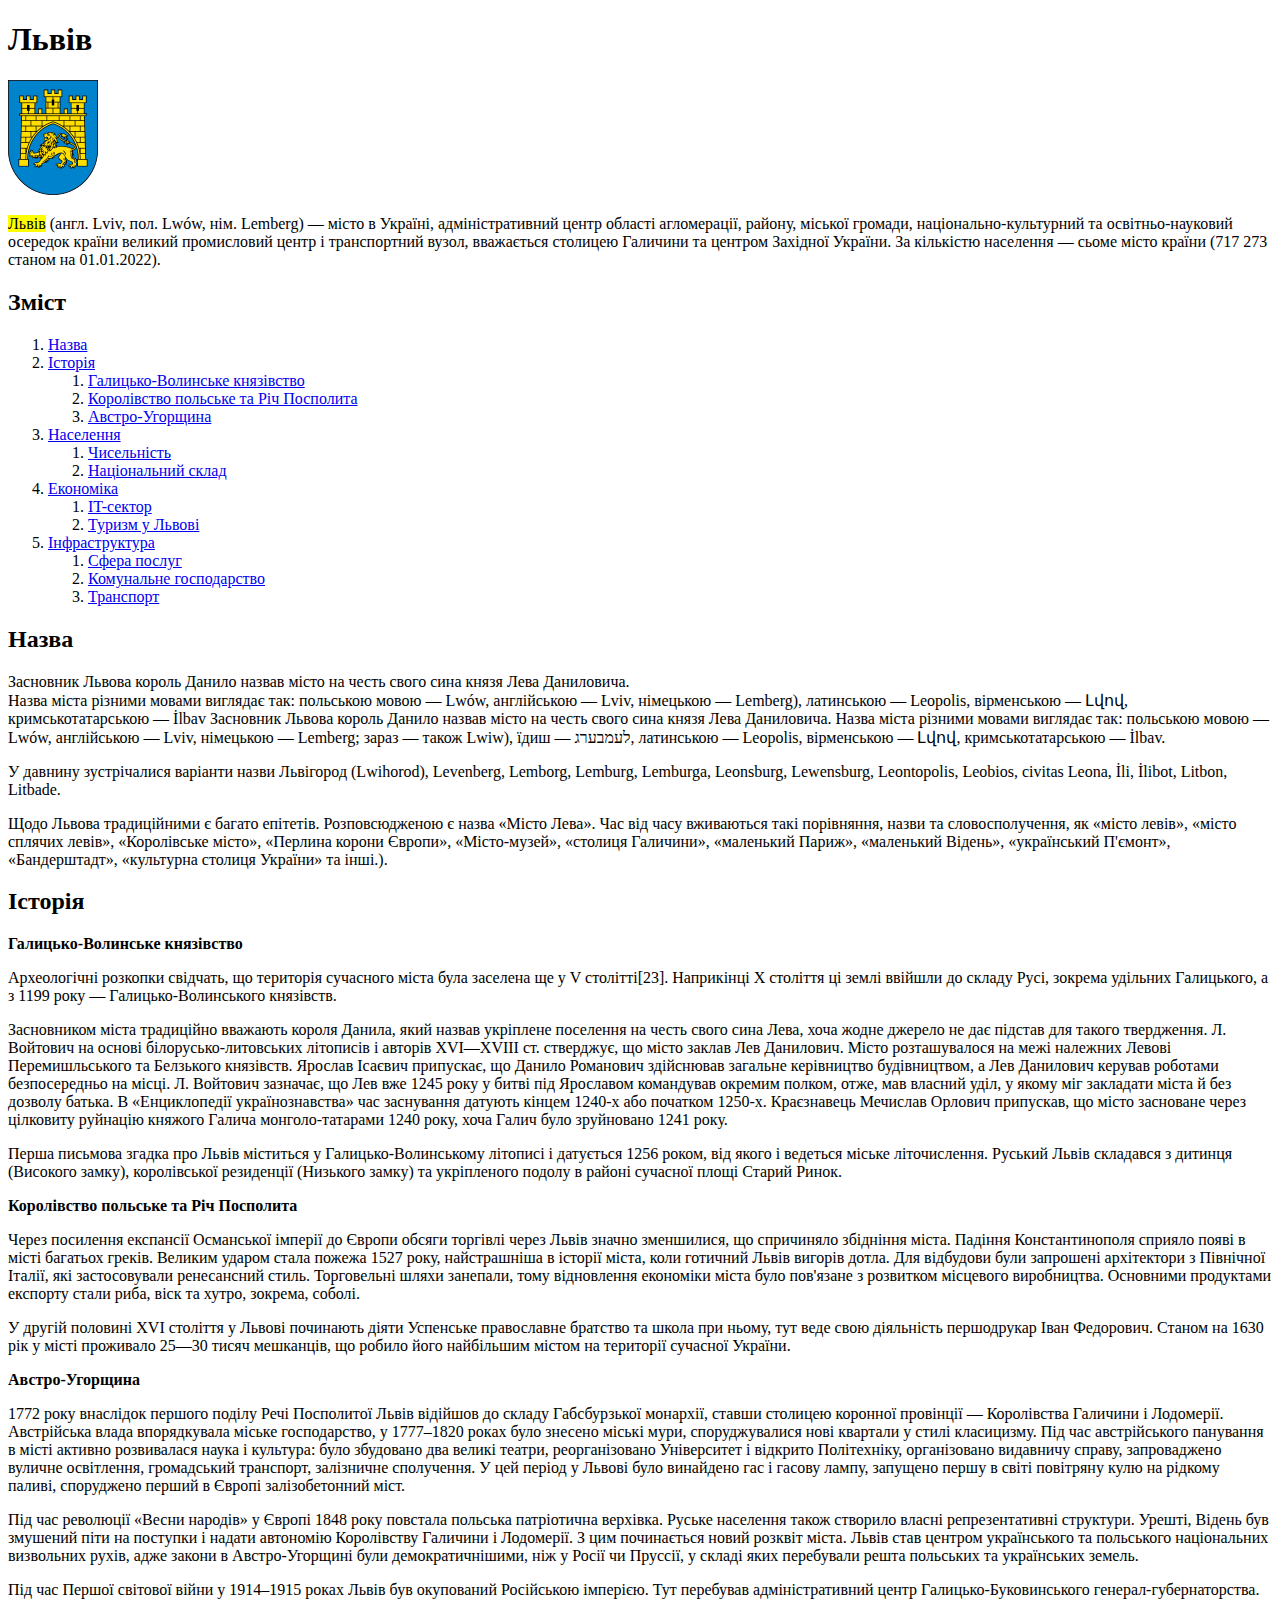
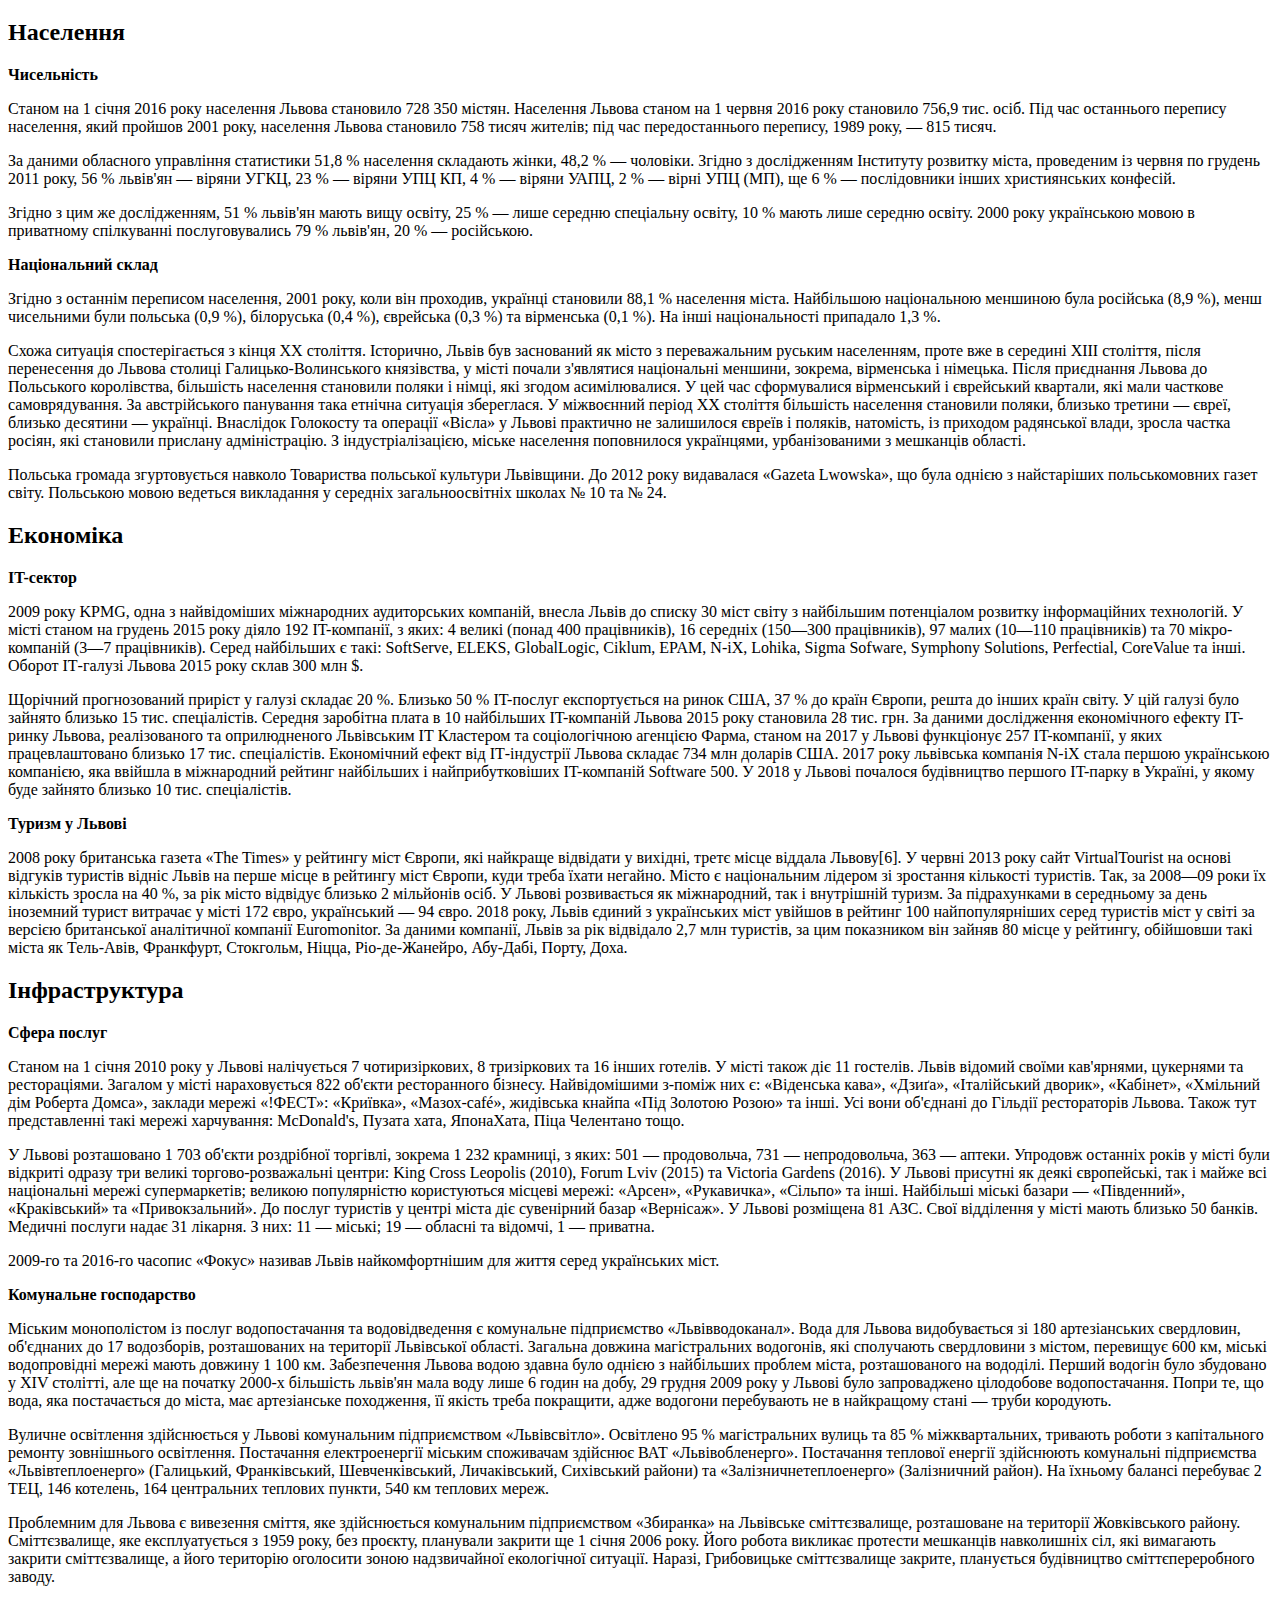
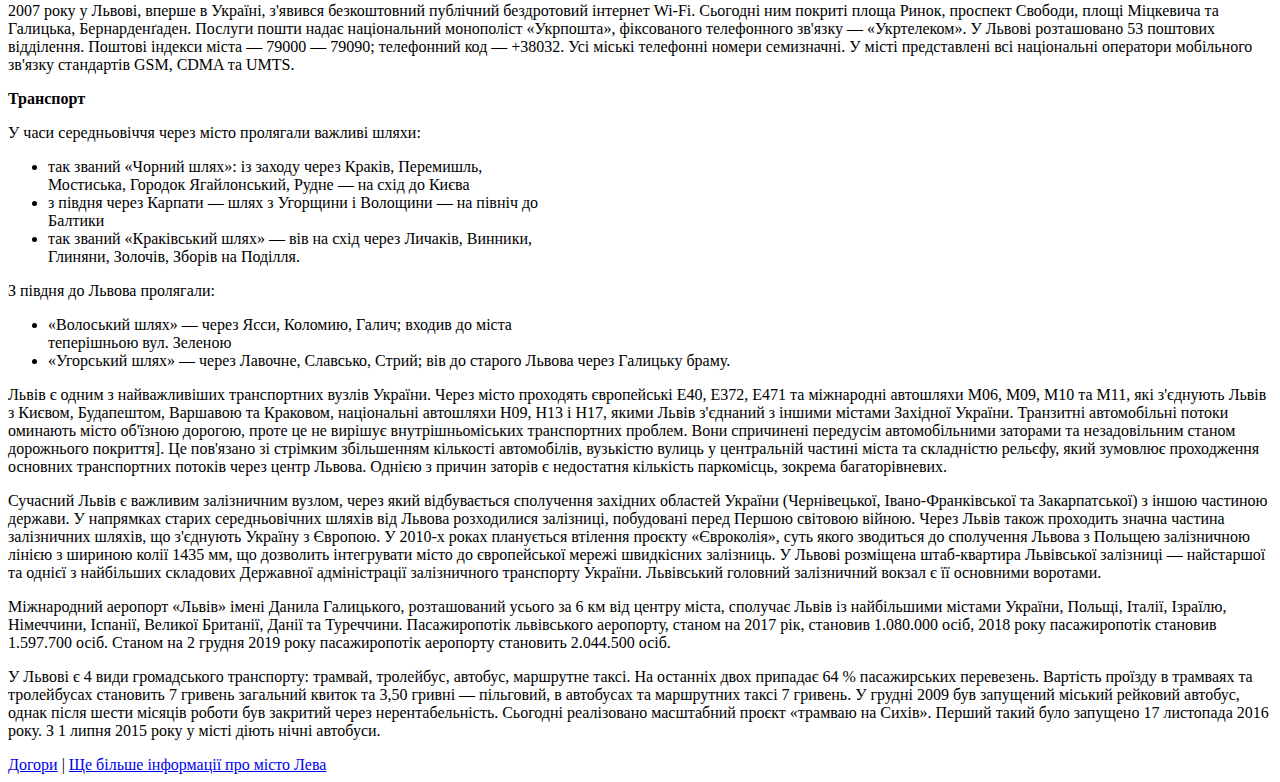
<file: lesson_2/index.html>
<!DOCTYPE html>
<html lang="uk-UA">

<head>
    <meta charset="UTF-8">
    <meta http-equiv="X-UA-Compatible" content="IE=edge">
    <meta name="viewport" content="width=device-width, initial-scale=1.0">
    <title>Lesson 2</title>
</head>

<body>
    <header>
        <h1>Львів</h1>
        <img src="img/Coat_of_arms_of_Lviv.svg.png" alt="Герб Львова">
        <p><mark>Львів</mark> (англ. Lviv, пол. Lwów, нім. Lemberg) — місто в Україні, адміністративний центр області
            агломерації, району, міської громади, національно-культурний та освітньо-науковий осередок країни великий
            промисловий центр і транспортний вузол, вважається столицею Галичини та центром Західної України.
            За кількістю населення — сьоме місто країни (717 273 станом на 01.01.2022).
        </p>
    </header>
    <main>
        <h2>Зміст</h2>
        <ol>
            <li><a href="#1">Назва</a></li>
            <li><a href="#2">Історія</a>
                <ol>
                    <li>
                        <a href="#2.1">Галицько-Волинське князівство</a>
                    </li>
                    <li>
                        <a href="#2.2">Королівство польське та Річ Посполита</a>
                    </li>
                    <li>
                        <a href="#2.3">Австро-Угорщина</a>
                    </li>
                </ol>
            </li>
            <li><a href="#3">Населення</a>
                <ol>
                    <li>
                        <a href="#3.1">Чисельність</a>
                    </li>
                    <li>
                        <a href="#3.2">Національний склад</a>
                    </li>
                </ol>
            </li>
            <li><a href="#4">Економіка</a>
                <ol>
                    <li>
                        <a href="#4.1">IT-сектор</a>
                    </li>
                    <li>
                        <a href="#4.2">Туризм у Львові</a>
                    </li>
                </ol>
            </li>
            <li><a href="#5">Інфраструктура</a>
                <ol>
                    <li>
                        <a href="#5.1">Сфера послуг</a>
                    </li>
                    <li>
                        <a href="#5.2">Комунальне господарство</a>
                    </li>
                    <li>
                        <a href="#5.3">Транспорт</a>
                    </li>
                </ol>
            </li>
        </ol>
        <h2 id="1">Назва</h2>
        <p>Засновник Львова король Данило назвав місто на честь свого сина князя Лева Даниловича.<br> Назва міста
            різними
            мовами виглядає так: польською мовою — Lwów, англійською — Lviv, німецькою — Lemberg), латинською —
            Leopolis,
            вірменською — Լվով, кримськотатарською — İlbav Засновник Львова король Данило назвав місто на честь свого
            сина
            князя Лева Даниловича. Назва міста різними мовами виглядає так: польською мовою — Lwów, англійською — Lviv,
            німецькою — Lemberg; зараз — також Lwiw), їдиш — לעמבערג, латинською — Leopolis, вірменською — Լվով,
            кримськотатарською — İlbav.
        </p>
        <p>У давнину зустрічалися варіанти назви Львігород (Lwihorod), Levenberg, Lemborg, Lemburg, Lemburga, Leonsburg,
            Lewensburg, Leontopolis, Leobios, civitas Leona, İli, İlibot, Litbon, Litbade.
        </p>
        <p>Щодо Львова традиційними є багато епітетів. Розповсюдженою є назва «Місто Лева». Час від часу вживаються такі
            порівняння, назви та словосполучення, як «місто левів», «місто сплячих левів», «Королівське місто», «Перлина
            корони Європи», «Місто-музей», «столиця Галичини», «маленький Париж», «маленький Відень», «український
            П'ємонт»,
            «Бандерштадт», «культурна столиця України» та інші.).
        </p>
        <h2 id="2">Історія</h2>
        <!-- Галицько-Волинське князівство -->
        <p id="2.1"><b>Галицько-Волинське князівство</b></p>
        <p>Археологічні розкопки свідчать, що територія сучасного міста була заселена ще у V столітті[23]. Наприкінці X
            століття ці землі ввійшли до складу Русі, зокрема удільних Галицького, а з 1199 року — Галицько-Волинського
            князівств.
        </p>

        <p>Засновником міста традиційно вважають короля Данила, який назвав укріплене поселення на честь свого сина
            Лева,
            хоча жодне джерело не дає підстав для такого твердження. Л. Войтович на основі білорусько-литовських
            літописів і
            авторів XVI—XVIII ст. стверджує, що місто заклав Лев Данилович. Місто розташувалося на межі належних Левові
            Перемишльського та Белзького князівств. Ярослав Ісаєвич припускає, що Данило Романович здійснював загальне
            керівництво будівництвом, а Лев Данилович керував роботами безпосередньо на місці. Л. Войтович зазначає, що
            Лев
            вже 1245 року у битві під Ярославом командував окремим полком, отже, мав власний уділ, у якому міг закладати
            міста й без дозволу батька. В «Енциклопедії українознавства» час заснування датують кінцем 1240-х або
            початком
            1250-х. Краєзнавець Мечислав Орлович припускав, що місто засноване через цілковиту руйнацію княжого Галича
            монголо-татарами 1240 року, хоча Галич було зруйновано 1241 року.
        </p>

        <p>Перша письмова згадка про Львів міститься у Галицько-Волинському літописі і датується 1256 роком, від якого і
            ведеться міське літочислення.
            Руський Львів складався з дитинця (Високого замку), королівської резиденції (Низького замку) та укріпленого
            подолу в районі сучасної площі Старий Ринок.
        </p>
        <!-- Королівство польське та Річ Посполита -->
        <p id="2.2"><b>Королівство польське та Річ Посполита</b></p>
        <p>
            Через посилення експансії Османської імперії до Європи обсяги торгівлі через Львів значно зменшилися, що
            спричиняло збідніння міста. Падіння Константинополя сприяло появі в місті багатьох греків. Великим ударом
            стала
            пожежа 1527 року, найстрашніша в історії міста, коли готичний Львів вигорів дотла. Для відбудови були
            запрошені
            архітектори з Північної Італії, які застосовували ренесансний стиль. Торговельні шляхи занепали, тому
            відновлення економіки міста було пов'язане з розвитком місцевого виробництва. Основними продуктами експорту
            стали риба, віск та хутро, зокрема, соболі.
        </p>

        <p>У другій половині XVI століття у Львові починають діяти Успенське православне братство та школа при ньому,
            тут
            веде свою діяльність першодрукар Іван Федорович. Станом на 1630 рік у місті проживало 25—30 тисяч мешканців,
            що
            робило його найбільшим містом на території сучасної України.
        </p>
        <!-- Австро-Угорщина -->
        <p id="2.3"><b>Австро-Угорщина</b></p>
        <p>1772 року внаслідок першого поділу Речі Посполитої Львів відійшов до складу Габсбурзької монархії, ставши
            столицею коронної провінції — Королівства Галичини і Лодомерії. Австрійська влада впорядкувала міське
            господарство, у 1777–1820 роках було знесено міські мури, споруджувалися нові квартали у стилі класицизму.
            Під
            час австрійського панування в місті активно розвивалася наука і культура: було збудовано два великі театри,
            реорганізовано Університет і відкрито Політехніку, організовано видавничу справу, запроваджено вуличне
            освітлення, громадський транспорт, залізничне сполучення. У цей період у Львові було винайдено гас і гасову
            лампу, запущено першу в світі повітряну кулю на рідкому паливі, споруджено перший в Європі залізобетонний
            міст.
        </p>
        <p>Під час революції «Весни народів» у Європі 1848 року повстала польська патріотична верхівка. Руське населення
            також створило власні репрезентативні структури. Урешті, Відень був змушений піти на поступки і надати
            автономію
            Королівству Галичини і Лодомерії. З цим починається новий розквіт міста. Львів став центром українського та
            польського національних визвольних рухів, адже закони в Австро-Угорщині були демократичнішими, ніж у Росії
            чи
            Пруссії, у складі яких перебували решта польських та українських земель.
        </p>
        <p>Під час Першої світової війни у 1914–1915 роках Львів був окупований Російською імперією. Тут перебував
            адміністративний центр Галицько-Буковинського генерал-губернаторства.
        </p>
        <h2 id="3">Населення</h2>
        <p id="3.1"><b>Чисельність</b></p>
        <p>Станом на 1 січня 2016 року населення Львова становило 728 350 містян. Населення Львова станом на 1 червня
            2016 року становило 756,9 тис. осіб. Під час останнього перепису населення, який пройшов 2001 року,
            населення Львова становило 758 тисяч жителів; під час передостаннього перепису, 1989 року, — 815 тисяч.
        </p>
        <p>За даними обласного управління статистики 51,8 % населення складають жінки, 48,2 % — чоловіки. Згідно з
            дослідженням Інституту розвитку міста, проведеним із червня по грудень 2011 року, 56 % львів'ян — віряни
            УГКЦ, 23 % — віряни УПЦ КП, 4 % — віряни УАПЦ, 2 % — вірні УПЦ (МП), ще 6 % — послідовники інших
            християнських конфесій.
        </p>
        <p>
            Згідно з цим же дослідженням, 51 % львів'ян мають вищу освіту, 25 % — лише середню спеціальну освіту, 10 %
            мають лише середню освіту. 2000 року українською мовою в приватному спілкуванні послуговувались 79 %
            львів'ян, 20 % — російською.
        </p>
        <p id="3.2"><b>Національний склад</b></p>
        <p>
            Згідно з останнім переписом населення, 2001 року, коли він проходив, українці становили 88,1 % населення
            міста. Найбільшою національною меншиною була російська (8,9 %), менш чисельними були польська (0,9 %),
            білоруська (0,4 %), єврейська (0,3 %) та вірменська (0,1 %). На інші національності припадало 1,3 %.
        </p>
        <p>
            Схожа ситуація спостерігається з кінця XX століття. Історично, Львів був заснований як місто з переважальним
            руським населенням, проте вже в середині XIII століття, після перенесення до Львова столиці
            Галицько-Волинського князівства, у місті почали з'являтися національні меншини, зокрема, вірменська і
            німецька. Після приєднання Львова до Польського королівства, більшість населення становили поляки і німці,
            які згодом асимілювалися. У цей час сформувалися вірменський і єврейський квартали, які мали часткове
            самоврядування. За австрійського панування така етнічна ситуація збереглася. У міжвоєнний період XX століття
            більшість населення становили поляки, близько третини — євреї, близько десятини — українці. Внаслідок
            Голокосту та операції «Вісла» у Львові практично не залишилося євреїв і поляків, натомість, із приходом
            радянської влади, зросла частка росіян, які становили прислану адміністрацію. З індустріалізацією, міське
            населення поповнилося українцями, урбанізованими з мешканців області.
        </p>
        <p>
            Польська громада згуртовується навколо Товариства польської культури Львівщини. До 2012 року видавалася
            «Gazeta Lwowska», що була однією з найстаріших польськомовних газет світу. Польською мовою ведеться
            викладання у середніх загальноосвітніх школах № 10 та № 24.
        </p>
        <h2 id="4">Економіка</h2>
        <p id="4.1"><b>IT-сектор</b></p>
        <p>
            2009 року KPMG, одна з найвідоміших міжнародних аудиторських компаній, внесла Львів до списку 30 міст світу
            з найбільшим потенціалом розвитку інформаційних технологій. У місті станом на грудень 2015 року діяло 192
            IT-компанії, з яких: 4 великі (понад 400 працівників), 16 середніх (150—300 працівників), 97 малих (10—110
            працівників) та 70 мікро-компаній (3—7 працівників). Серед найбільших є такі: SoftServe, ELEKS, GlobalLogic,
            Ciklum, EPAM, N-iX, Lohika, Sigma Sofware, Symphony Solutions, Perfectial, CoreValue та інші. Оборот
            ІТ-галузі Львова 2015 року склав 300 млн $.
        </p>
        <p>
            Щорічний прогнозований приріст у галузі складає 20 %. Близько 50 % IT-послуг експортується на ринок США, 37
            % до країн Європи, решта до інших країн світу. У цій галузі було зайнято близько 15 тис. спеціалістів.
            Середня заробітна плата в 10 найбільших IT-компаній Львова 2015 року становила 28 тис. грн. За даними
            дослідження економічного ефекту IT-ринку Львова, реалізованого та оприлюдненого Львівським ІТ Кластером та
            соціологічною агенцією Фарма, станом на 2017 у Львові функціонує 257 ІT-компанії, у яких працевлаштовано
            близько 17 тис. спеціалістів. Економічний ефект від ІТ-індустрії Львова складає 734 млн доларів США. 2017
            року львівська компанія N-iX стала першою українською компанією, яка ввійшла в міжнародний рейтинг
            найбільших і найприбутковіших IT-компаній Software 500. У 2018 у Львові почалося будівництво першого
            IT-парку в Україні, у якому буде зайнято близько 10 тис. спеціалістів.
        </p>
        <p id="4.2"><b>Туризм у Львові</b></p>
        <p>
            2008 року британська газета «The Times» у рейтингу міст Європи, які найкраще відвідати у вихідні, третє
            місце віддала Львову[6]. У червні 2013 року сайт VirtualTourist на основі відгуків туристів відніс Львів на
            перше місце в рейтингу міст Європи, куди треба їхати негайно. Місто є національним лідером зі зростання
            кількості туристів. Так, за 2008—09 роки їх кількість зросла на 40 %, за рік місто відвідує близько 2
            мільйонів осіб. У Львові розвивається як міжнародний, так і внутрішній туризм. За підрахунками в середньому
            за день іноземний турист витрачає у місті 172 євро, український — 94 євро. 2018 року, Львів єдиний з
            українських міст увійшов в рейтинг 100 найпопулярніших серед туристів міст у світі за версією британської
            аналітичної компанії Euromonitor. За даними компанії, Львів за рік відвідало 2,7 млн туристів, за цим
            показником він зайняв 80 місце у рейтингу, обійшовши такі міста як Тель-Авів, Франкфурт, Стокгольм, Ніцца,
            Ріо-де-Жанейро, Абу-Дабі, Порту, Доха.
        </p>
        <h2 id="5">Інфраструктура</h2>
        <p id="5.1"><b>Сфера послуг</b></p>
        <p>
            Станом на 1 січня 2010 року у Львові налічується 7 чотиризіркових, 8 тризіркових та 16 інших готелів. У
            місті також діє 11 гостелів. Львів відомий своїми кав'ярнями, цукернями та рестораціями. Загалом у місті
            нараховується 822 об'єкти ресторанного бізнесу. Найвідомішими з-поміж них є: «Віденська кава», «Дзиґа»,
            «Італійський дворик», «Кабінет», «Хмільний дім Роберта Домса», заклади мережі «!ФЕСТ»: «Криївка»,
            «Мазох-café», жидівська кнайпа «Під Золотою Розою» та інші. Усі вони об'єднані до Гільдії рестораторів
            Львова. Також тут представленні такі мережі харчування: McDonald's, Пузата хата, ЯпонаХата, Піца Челентано
            тощо.
        </p>
        <p>
            У Львові розташовано 1 703 об'єкти роздрібної торгівлі, зокрема 1 232 крамниці, з яких: 501 — продовольча,
            731 — непродовольча, 363 — аптеки. Упродовж останніх років у місті були відкриті одразу три великі
            торгово-розважальні центри: King Cross Leopolis (2010), Forum Lviv (2015) та Victoria Gardens (2016). У
            Львові присутні як деякі європейські, так і майже всі національні мережі супермаркетів; великою популярністю
            користуються місцеві мережі: «Арсен», «Рукавичка», «Сільпо» та інші. Найбільші міські базари — «Південний»,
            «Краківський» та «Привокзальний». До послуг туристів у центрі міста діє сувенірний базар «Вернісаж». У
            Львові розміщена 81 АЗС. Свої відділення у місті мають близько 50 банків. Медичні послуги надає 31 лікарня.
            З них: 11 — міські; 19 — обласні та відомчі, 1 — приватна.
        </p>
        <p>
            2009-го та 2016-го часопис «Фокус» називав Львів найкомфортнішим для життя серед українських міст.
        </p>
        <p id="5.2"><b>Комунальне господарство</b></p>
        <p>
            Міським монополістом із послуг водопостачання та водовідведення є комунальне підприємство «Львівводоканал».
            Вода для Львова видобувається зі 180 артезіанських свердловин, об'єднаних до 17 водозборів, розташованих на
            території Львівської області. Загальна довжина магістральних водогонів, які сполучають свердловини з містом,
            перевищує 600 км, міські водопровідні мережі мають довжину 1 100 км. Забезпечення Львова водою здавна було
            однією з найбільших проблем міста, розташованого на вододілі. Перший водогін було збудовано у XIV столітті,
            але ще на початку 2000-х більшість львів'ян мала воду лише 6 годин на добу, 29 грудня 2009 року у Львові
            було запроваджено цілодобове водопостачання. Попри те, що вода, яка постачається до міста, має артезіанське
            походження, її якість треба покращити, адже водогони перебувають не в найкращому стані — труби кородують.
        </p>
        <p>
            Вуличне освітлення здійснюється у Львові комунальним підприємством «Львівсвітло». Освітлено 95 %
            магістральних вулиць та 85 % міжквартальних, тривають роботи з капітального ремонту зовнішнього освітлення.
            Постачання електроенергії міським споживачам здійснює ВАТ «Львівобленерго». Постачання теплової енергії
            здійснюють комунальні підприємства «Львівтеплоенерго» (Галицький, Франківський, Шевченківський,
            Личаківський, Сихівський райони) та «Залізничнетеплоенерго» (Залізничний район). На їхньому балансі
            перебуває 2 ТЕЦ, 146 котелень, 164 центральних теплових пункти, 540 км теплових мереж.
        </p>
        <p>
            Проблемним для Львова є вивезення сміття, яке здійснюється комунальним підприємством «Збиранка» на Львівське
            сміттєзвалище, розташоване на території Жовківського району. Сміттєзвалище, яке експлуатується з 1959 року,
            без проєкту, планували закрити ще 1 січня 2006 року. Його робота викликає протести мешканців навколишніх
            сіл, які вимагають закрити сміттєзвалище, а його територію оголосити зоною надзвичайної екологічної
            ситуації. Наразі, Грибовицьке сміттєзвалище закрите, планується будівництво сміттєпереробного заводу.
        </p>
        <p>
            2007 року у Львові, вперше в Україні, з'явився безкоштовний публічний бездротовий інтернет Wi-Fi. Сьогодні
            ним покриті площа Ринок, проспект Свободи, площі Міцкевича та Галицька, Бернарденґаден. Послуги пошти надає
            національний монополіст «Укрпошта», фіксованого телефонного зв'язку — «Укртелеком». У Львові розташовано 53
            поштових відділення. Поштові індекси міста — 79000 — 79090; телефонний код — +38032. Усі міські телефонні
            номери семизначні. У місті представлені всі національні оператори мобільного зв'язку стандартів GSM, CDMA та
            UMTS.
        </p>
        <p id="5.3"><b>Транспорт</b></p>
        <p>У часи середньовіччя через місто пролягали важливі шляхи: </p>
        <ul>
            <li>
                так званий «Чорний шлях»: із заходу через Краків, Перемишль,<br> Мостиська, Городок Ягайлонський, Рудне
                — на схід до Києва
            </li>
            <li>
                з півдня через Карпати — шлях з Угорщини і Волощини — на північ до <br> Балтики
            </li>
            <li>
                так званий «Краківський шлях» — вів на схід через Личаків, Винники, <br>Глиняни, Золочів, Зборів на
                Поділля.
            </li>
        </ul>
        <p>З півдня до Львова пролягали: </p>
        <ul>
            <li>
                «Волоський шлях» — через Ясси, Коломию, Галич; входив до міста <br> теперішньою вул. Зеленою
            </li>
            <li>
                «Угорський шлях» — через Лавочне, Славсько, Стрий; вів до старого Львова через Галицьку браму.
            </li>
        </ul>
        <p>
            Львів є одним з найважливіших транспортних вузлів України. Через місто проходять європейські E40, E372, E471
            та міжнародні автошляхи М06, М09, М10 та М11, які з'єднують Львів з Києвом, Будапештом, Варшавою та
            Краковом, національні автошляхи Н09, Н13 і Н17, якими Львів з'єднаний з іншими містами Західної України.
            Транзитні автомобільні потоки оминають місто об'їзною дорогою, проте це не вирішує внутрішньоміських
            транспортних проблем. Вони спричинені передусім автомобільними заторами та незадовільним станом дорожнього
            покриття]. Це пов'язано зі стрімким збільшенням кількості автомобілів, вузькістю вулиць у центральній
            частині міста та складністю рельєфу, який зумовлює проходження основних транспортних потоків через центр
            Львова. Однією з причин заторів є недостатня кількість паркомісць, зокрема багаторівневих.
        </p>
        <p>
            Сучасний Львів є важливим залізничним вузлом, через який відбувається сполучення західних областей України
            (Чернівецької, Івано-Франківської та Закарпатської) з іншою частиною держави. У напрямках старих
            середньовічних шляхів від Львова розходилися залізниці, побудовані перед Першою світовою війною. Через Львів
            також проходить значна частина залізничних шляхів, що з'єднують Україну з Європою. У 2010-х роках планується
            втілення проєкту «Євроколія», суть якого зводиться до сполучення Львова з Польщею залізничною лінією з
            шириною колії 1435 мм, що дозволить інтегрувати місто до європейської мережі швидкісних залізниць. У Львові
            розміщена штаб-квартира Львівської залізниці — найстаршої та однієї з найбільших складових Державної
            адміністрації залізничного транспорту України. Львівський головний залізничний вокзал є її основними
            воротами.
        </p>
        <p>
            Міжнародний аеропорт «Львів» імені Данила Галицького, розташований усього за 6 км від центру міста, сполучає
            Львів із найбільшими містами України, Польщі, Італії, Ізраїлю, Німеччини, Іспанії, Великої Британії, Данії
            та Туреччини. Пасажиропотік львівського аеропорту, станом на 2017 рік, становив 1.080.000 осіб, 2018 року
            пасажиропотік становив 1.597.700 осіб. Станом на 2 грудня 2019 року пасажиропотік аеропорту становить
            2.044.500 осіб.
        </p>
        <p>
            У Львові є 4 види громадського транспорту: трамвай, тролейбус, автобус, маршрутне таксі. На останніх двох
            припадає 64 % пасажирських перевезень. Вартість проїзду в трамваях та тролейбусах становить 7 гривень
            загальний квиток та 3,50 гривні — пільговий, в автобусах та маршрутних таксі 7 гривень. У грудні 2009 був
            запущений міський рейковий автобус, однак після шести місяців роботи був закритий через нерентабельність.
            Сьогодні реалізовано масштабний проєкт «трамваю на Сихів». Перший такий було запущено 17 листопада 2016
            року. З 1 липня 2015 року у місті діють нічні автобуси.
        </p>
    </main>
    <footer>
        <span><a href="#top">Догори</a> | <a target="_blank" href="https://uk.wikipedia.org/wiki/%D0%9B%D1%8C%D0%B2%D1%96%D0%B2">Ще більше інформації про місто Лева</a></span>
    </footer>
</body>
</html>
</file>
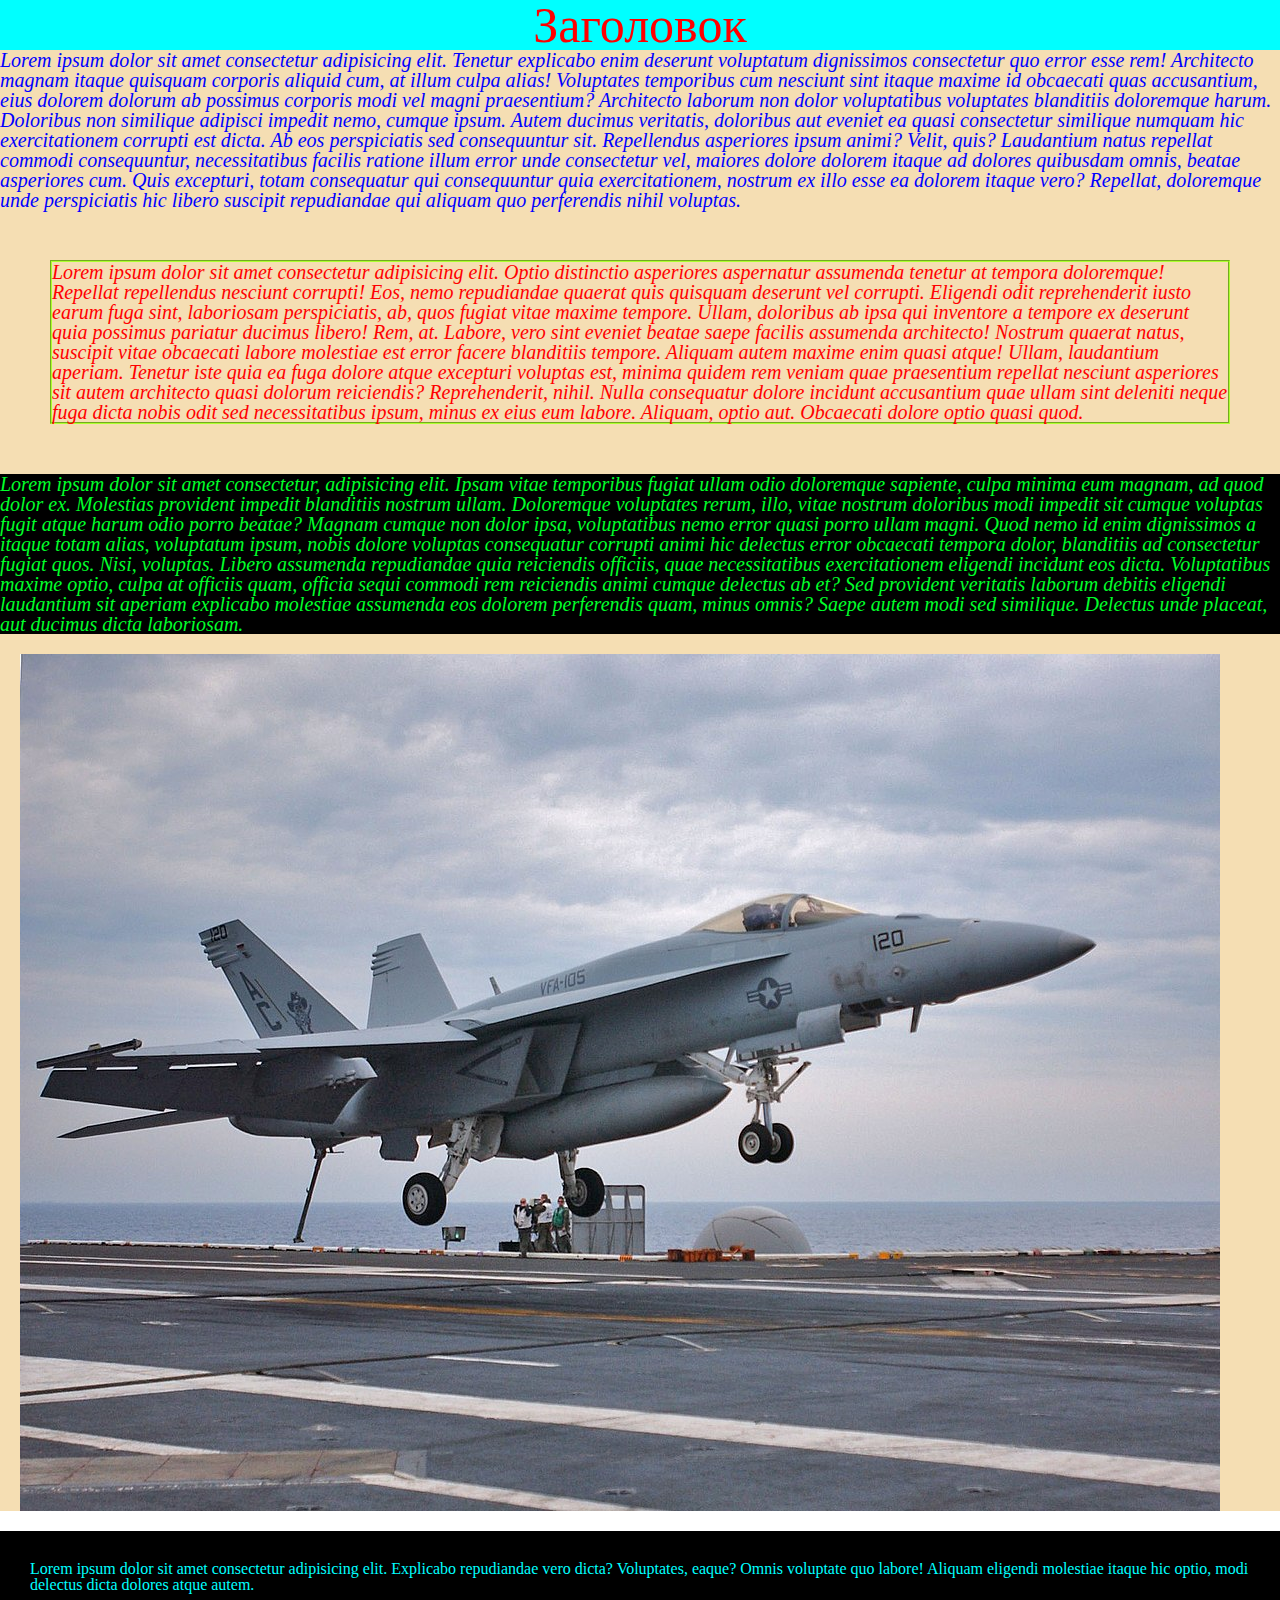
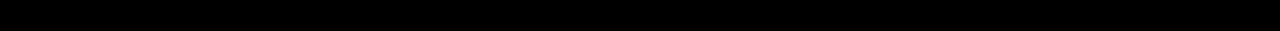
<file: lesson_3/index.html>
<!DOCTYPE html>
<html lang="zxx">
<head>
    <meta charset="UTF-8">
    <meta http-equiv="X-UA-Compatible" content="IE=edge">
    <meta name="viewport" content="width=device-width, initial-scale=1.0">
    <link rel="stylesheet" href="css/style.css">
    <title>Lesson 3</title>
</head>
<body>
    <header>
        <div class="header__block">
            <h1>
                Заголовок
            </h1>
        </div>
    </header>
    <main>
        <div class="main__block">
            <p id="first_paragraph">
                Lorem ipsum dolor sit amet consectetur adipisicing elit. Tenetur explicabo enim deserunt voluptatum dignissimos consectetur quo error esse rem! Architecto magnam itaque quisquam corporis aliquid cum, at illum culpa alias!
                Voluptates temporibus cum nesciunt sint itaque maxime id obcaecati quas accusantium, eius dolorem dolorum ab possimus corporis modi vel magni praesentium? Architecto laborum non dolor voluptatibus voluptates blanditiis doloremque harum.
                Doloribus non similique adipisci impedit nemo, cumque ipsum. Autem ducimus veritatis, doloribus aut eveniet ea quasi consectetur similique numquam hic exercitationem corrupti est dicta. Ab eos perspiciatis sed consequuntur sit.
                Repellendus asperiores ipsum animi? Velit, quis? Laudantium natus repellat commodi consequuntur, necessitatibus facilis ratione illum error unde consectetur vel, maiores dolore dolorem itaque ad dolores quibusdam omnis, beatae asperiores cum.
                Quis excepturi, totam consequatur qui consequuntur quia exercitationem, nostrum ex illo esse ea dolorem itaque vero? Repellat, doloremque unde perspiciatis hic libero suscipit repudiandae qui aliquam quo perferendis nihil voluptas.
            </p>
            <p id="second_paragraph">
                Lorem ipsum dolor sit amet consectetur adipisicing elit. Optio distinctio asperiores aspernatur assumenda tenetur at tempora doloremque! Repellat repellendus nesciunt corrupti! Eos, nemo repudiandae quaerat quis quisquam deserunt vel corrupti.
                Eligendi odit reprehenderit iusto earum fuga sint, laboriosam perspiciatis, ab, quos fugiat vitae maxime tempore. Ullam, doloribus ab ipsa qui inventore a tempore ex deserunt quia possimus pariatur ducimus libero!
                Rem, at. Labore, vero sint eveniet beatae saepe facilis assumenda architecto! Nostrum quaerat natus, suscipit vitae obcaecati labore molestiae est error facere blanditiis tempore. Aliquam autem maxime enim quasi atque!
                Ullam, laudantium aperiam. Tenetur iste quia ea fuga dolore atque excepturi voluptas est, minima quidem rem veniam quae praesentium repellat nesciunt asperiores sit autem architecto quasi dolorum reiciendis? Reprehenderit, nihil.
                Nulla consequatur dolore incidunt accusantium quae ullam sint deleniti neque fuga dicta nobis odit sed necessitatibus ipsum, minus ex eius eum labore. Aliquam, optio aut. Obcaecati dolore optio quasi quod.
            </p>
            <div class="text">
                <p class="text">
                    Lorem ipsum dolor sit amet consectetur, adipisicing elit. Ipsam vitae temporibus fugiat ullam odio doloremque sapiente, culpa minima eum magnam, ad quod dolor ex. Molestias provident impedit blanditiis nostrum ullam.
                    Doloremque voluptates rerum, illo, vitae nostrum doloribus modi impedit sit cumque voluptas fugit atque harum odio porro beatae? Magnam cumque non dolor ipsa, voluptatibus nemo error quasi porro ullam magni.
                    Quod nemo id enim dignissimos a itaque totam alias, voluptatum ipsum, nobis dolore voluptas consequatur corrupti animi hic delectus error obcaecati tempora dolor, blanditiis ad consectetur fugiat quos. Nisi, voluptas.
                    Libero assumenda repudiandae quia reiciendis officiis, quae necessitatibus exercitationem eligendi incidunt eos dicta. Voluptatibus maxime optio, culpa at officiis quam, officia sequi commodi rem reiciendis animi cumque delectus ab et?
                    Sed provident veritatis laborum debitis eligendi laudantium sit aperiam explicabo molestiae assumenda eos dolorem perferendis quam, minus omnis? Saepe autem modi sed similique. Delectus unde placeat, aut ducimus dicta laboriosam.
                </p>
            </div>
        </div>
        <div class="jet__picture">
            <img src="img/A-18_Super_Hornet.jpg" alt="Fighter Jet F/A-18 Super Hornet">
        </div>
    </main>
    <footer>
        <div class="cellar">
            <p class="cellar__text">Lorem ipsum dolor sit amet consectetur adipisicing elit. Explicabo repudiandae vero dicta? Voluptates, eaque? Omnis voluptate quo labore! Aliquam eligendi molestiae itaque hic optio, modi delectus dicta dolores atque autem.</p>
        </div>
    </footer>
</body>
</html>
</file>
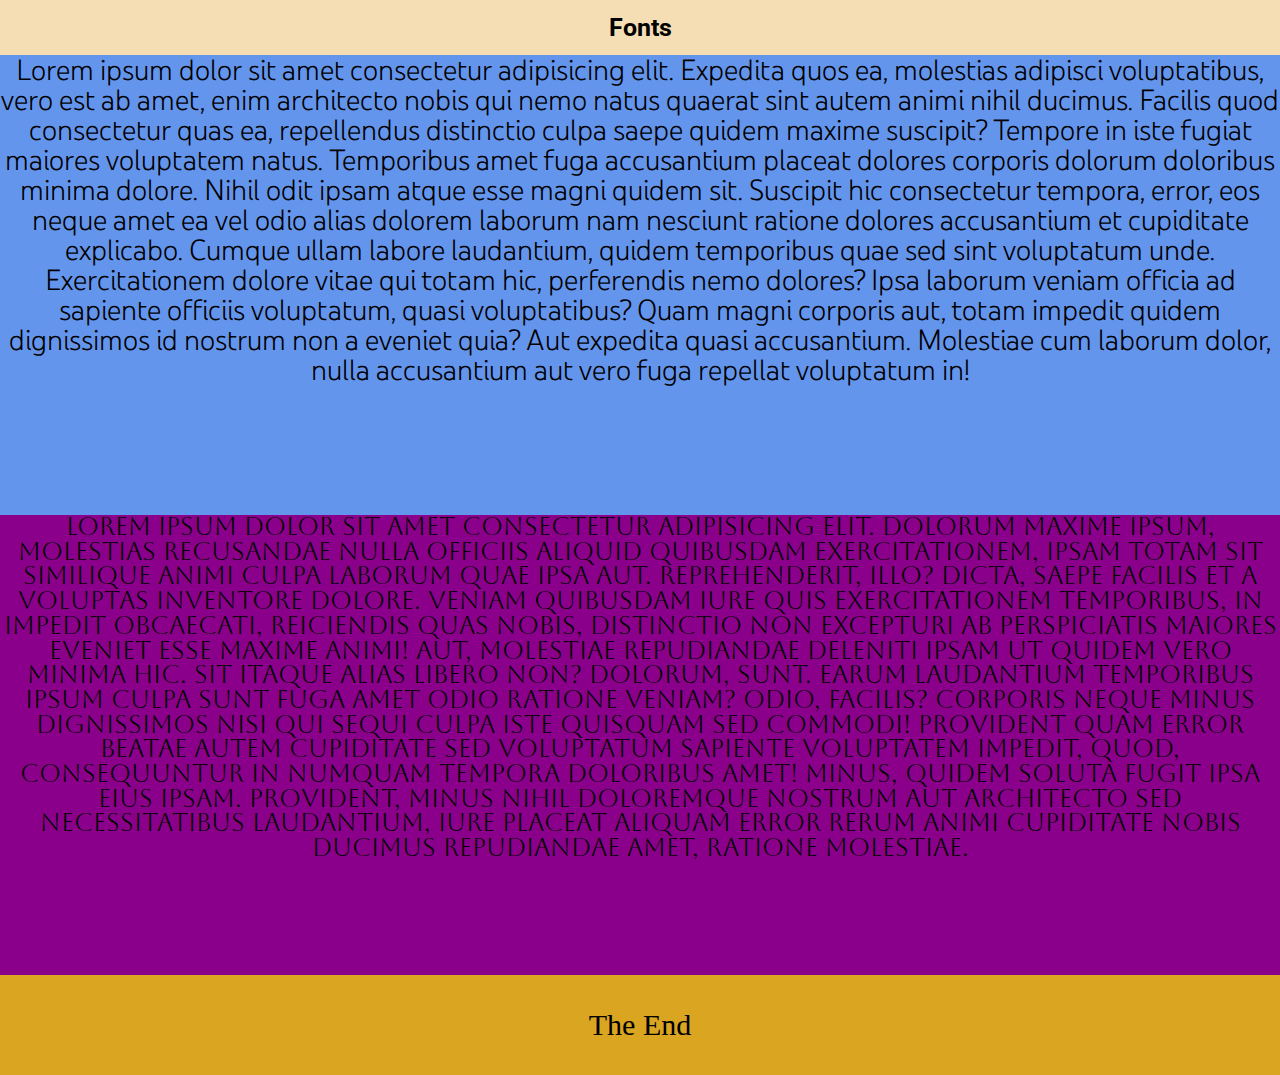
<file: lesson_4/index.html>
<!DOCTYPE html>
<html lang="zxx">
<head>
    <meta charset="UTF-8">
    <meta http-equiv="X-UA-Compatible" content="IE=edge">
    <meta name="viewport" content="width=device-width, initial-scale=1.0">
    <link rel="stylesheet" href="css/style.css">
    <title>Lesson 4</title>
</head>
    <body>
        <header>
            <div class="header__block">
                <h1>
                    Fonts
                </h1>
            </div>
        </header>
        <main>
            <div class="first__text">
                <p class="first__paragraph">
                    Lorem ipsum dolor sit amet consectetur adipisicing elit. Expedita quos ea, molestias adipisci voluptatibus, vero est ab amet, enim architecto nobis qui nemo natus quaerat sint autem animi nihil ducimus.
                    Facilis quod consectetur quas ea, repellendus distinctio culpa saepe quidem maxime suscipit? Tempore in iste fugiat maiores voluptatem natus. Temporibus amet fuga accusantium placeat dolores corporis dolorum doloribus minima dolore.
                    Nihil odit ipsam atque esse magni quidem sit. Suscipit hic consectetur tempora, error, eos neque amet ea vel odio alias dolorem laborum nam nesciunt ratione dolores accusantium et cupiditate explicabo.
                    Cumque ullam labore laudantium, quidem temporibus quae sed sint voluptatum unde. Exercitationem dolore vitae qui totam hic, perferendis nemo dolores? Ipsa laborum veniam officia ad sapiente officiis voluptatum, quasi voluptatibus?
                    Quam magni corporis aut, totam impedit quidem dignissimos id nostrum non a eveniet quia? Aut expedita quasi accusantium. Molestiae cum laborum dolor, nulla accusantium aut vero fuga repellat voluptatum in!
                </p>
            </div>
            <div class="second__text">
                <p class="second__paragraph">
                    Lorem ipsum dolor sit amet consectetur adipisicing elit. Dolorum maxime ipsum, molestias recusandae nulla officiis aliquid quibusdam exercitationem, ipsam totam sit similique animi culpa laborum quae ipsa aut. Reprehenderit, illo?
                    Dicta, saepe facilis et a voluptas inventore dolore. Veniam quibusdam iure quis exercitationem temporibus, in impedit obcaecati, reiciendis quas nobis, distinctio non excepturi ab perspiciatis maiores eveniet esse maxime animi!
                    Aut, molestiae repudiandae deleniti ipsam ut quidem vero minima hic. Sit itaque alias libero non? Dolorum, sunt. Earum laudantium temporibus ipsum culpa sunt fuga amet odio ratione veniam? Odio, facilis?
                    Corporis neque minus dignissimos nisi qui sequi culpa iste quisquam sed commodi! Provident quam error beatae autem cupiditate sed voluptatum sapiente voluptatem impedit, quod, consequuntur in numquam tempora doloribus amet!
                    Minus, quidem soluta fugit ipsa eius ipsam. Provident, minus nihil doloremque nostrum aut architecto sed necessitatibus laudantium, iure placeat aliquam error rerum animi cupiditate nobis ducimus repudiandae amet, ratione molestiae.
                </p>
            </div>
        </main>
        <footer>
            <div class="cellar__text">
                <h2 class="cellar__title">
                    The End
                </h2>
            </div>
        </footer>
    </body>
</html>
</file>
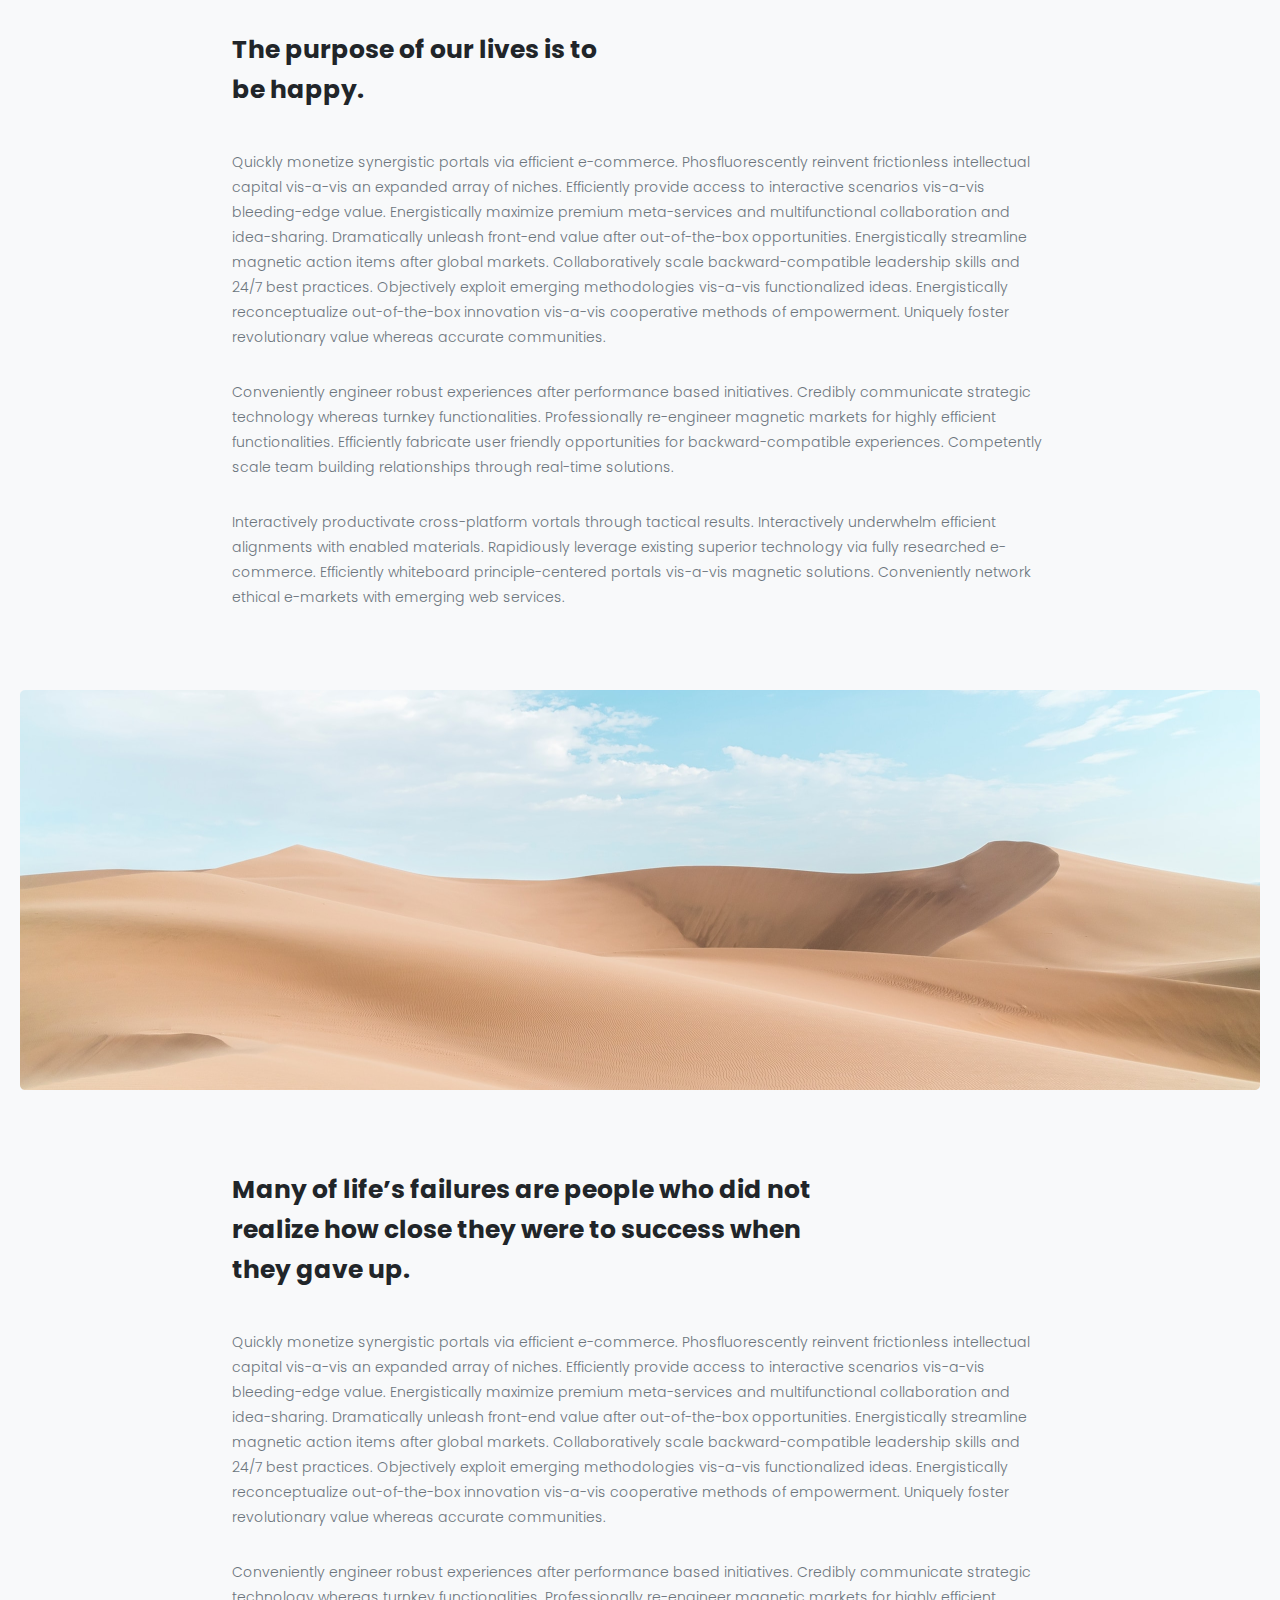
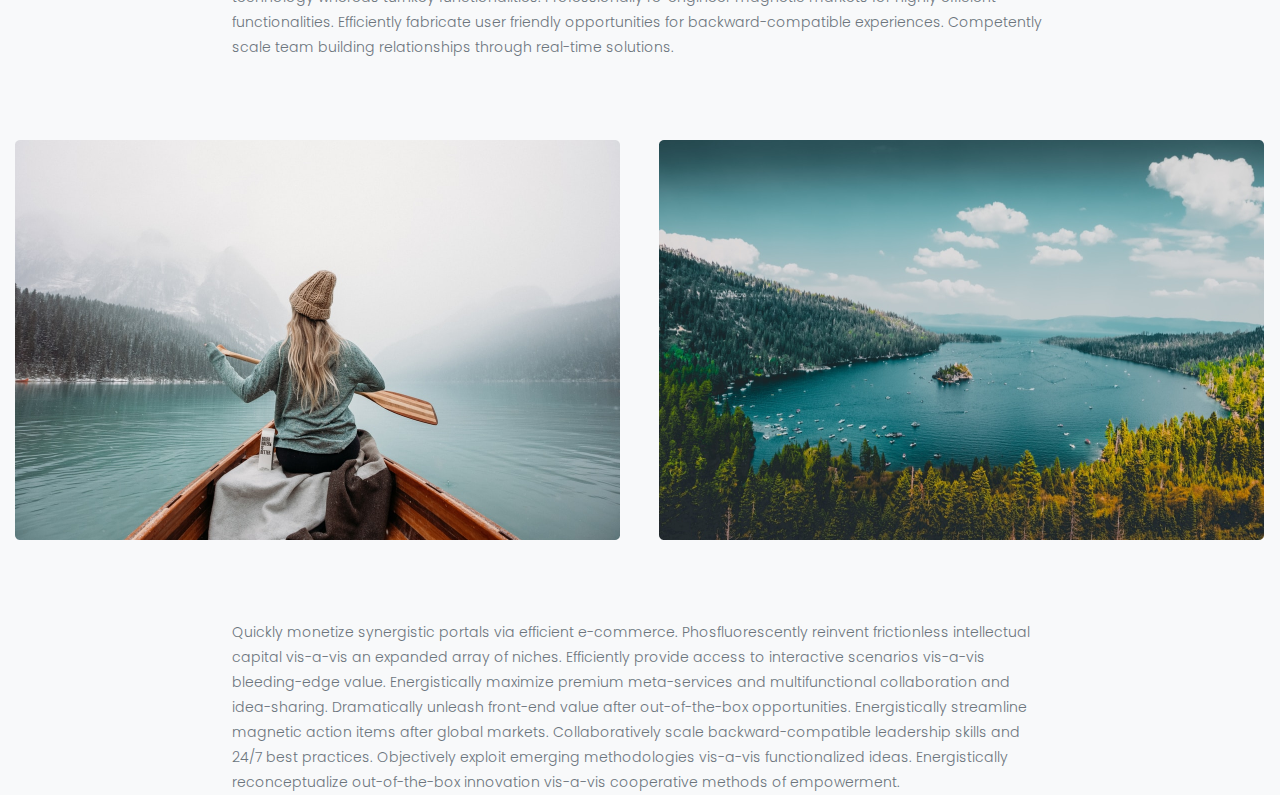
<file: lesson_5/index.html>
<!DOCTYPE html>
<html lang="en">
<head>
    <meta charset="UTF-8">
    <meta http-equiv="X-UA-Compatible" content="IE=edge">
    <meta name="viewport" content="width=device-width, initial-scale=1.0">
    <link rel="stylesheet" href="css/style.css">
    <title>Lesson 5</title>
</head>
<body>
    <main>
        <div class="first-part">
            <h2 class="first-title">
                The purpose of our lives is to be happy.
            </h2>
            <div class="first-text">
                <p class="first-text-1">
                    Quickly monetize synergistic portals via efficient e-commerce. Phosfluorescently reinvent frictionless intellectual capital vis-a-vis an expanded array of niches. Efficiently provide access to interactive scenarios vis-a-vis bleeding-edge value. Energistically maximize premium meta-services and multifunctional collaboration and idea-sharing. Dramatically unleash front-end value after out-of-the-box opportunities. Energistically streamline magnetic action items after global markets. Collaboratively scale backward-compatible leadership skills and 24/7 best practices. Objectively exploit emerging methodologies vis-a-vis functionalized ideas. Energistically reconceptualize out-of-the-box innovation vis-a-vis cooperative methods of empowerment. Uniquely foster revolutionary value whereas accurate communities.
                </p>
                <p class="first-text-2">
                    Conveniently engineer robust experiences after performance based initiatives. Credibly communicate strategic technology whereas turnkey functionalities. Professionally re-engineer magnetic markets for highly efficient functionalities. Efficiently fabricate user friendly opportunities for backward-compatible experiences. Competently scale team building relationships through real-time solutions.
                </p>
                <p class="first-text-3">
                    Interactively productivate cross-platform vortals through tactical results. Interactively underwhelm efficient alignments with enabled materials. Rapidiously leverage existing superior technology via fully researched e-commerce. Efficiently whiteboard principle-centered portals vis-a-vis magnetic solutions. Conveniently network ethical e-markets with emerging web services.
                </p>
            </div>
        </div>
        <div class="first-image">
            <img src="img/Desert.png" alt="Desert">
        </div>
        <div class="second-part">
            <h2 class="second-title">
                Many of life’s failures are people who did not realize how close they were to success when they gave up.
            </h2>
            <div class="second-text">
                <p class="second-text-1">
                    Quickly monetize synergistic portals via efficient e-commerce. Phosfluorescently reinvent frictionless intellectual capital vis-a-vis an expanded array of niches. Efficiently provide access to interactive scenarios vis-a-vis bleeding-edge value. Energistically maximize premium meta-services and multifunctional collaboration and idea-sharing. Dramatically unleash front-end value after out-of-the-box opportunities. Energistically streamline magnetic action items after global markets. Collaboratively scale backward-compatible leadership skills and 24/7 best practices. Objectively exploit emerging methodologies vis-a-vis functionalized ideas. Energistically reconceptualize out-of-the-box innovation vis-a-vis cooperative methods of empowerment. Uniquely foster revolutionary value whereas accurate communities.
                </p>
                <p class="second-text-2">
                    Conveniently engineer robust experiences after performance based initiatives. Credibly communicate strategic technology whereas turnkey functionalities. Professionally re-engineer magnetic markets for highly efficient functionalities. Efficiently fabricate user friendly opportunities for backward-compatible experiences. Competently scale team building relationships through real-time solutions.
                </p>
            </div>
        </div>
        <div class="second-images">
            <img class="second-image-1" src="img/Boat.png" alt="Woman on a boat">
            <img class="second-image-2" src="img/Bay.png" alt="Beautiful bay">
        </div>
        <div class="last-part">
            <p class="last-text">
                Quickly monetize synergistic portals via efficient e-commerce. Phosfluorescently reinvent frictionless intellectual capital vis-a-vis an expanded array of niches. Efficiently provide access to interactive scenarios vis-a-vis bleeding-edge value. Energistically maximize premium meta-services and multifunctional collaboration and idea-sharing. Dramatically unleash front-end value after out-of-the-box opportunities. Energistically streamline magnetic action items after global markets. Collaboratively scale backward-compatible leadership skills and 24/7 best practices. Objectively exploit emerging methodologies vis-a-vis functionalized ideas. Energistically reconceptualize out-of-the-box innovation vis-a-vis cooperative methods of empowerment. 
            </p>
        </div>
    </main>
</body>
</html>
</file>
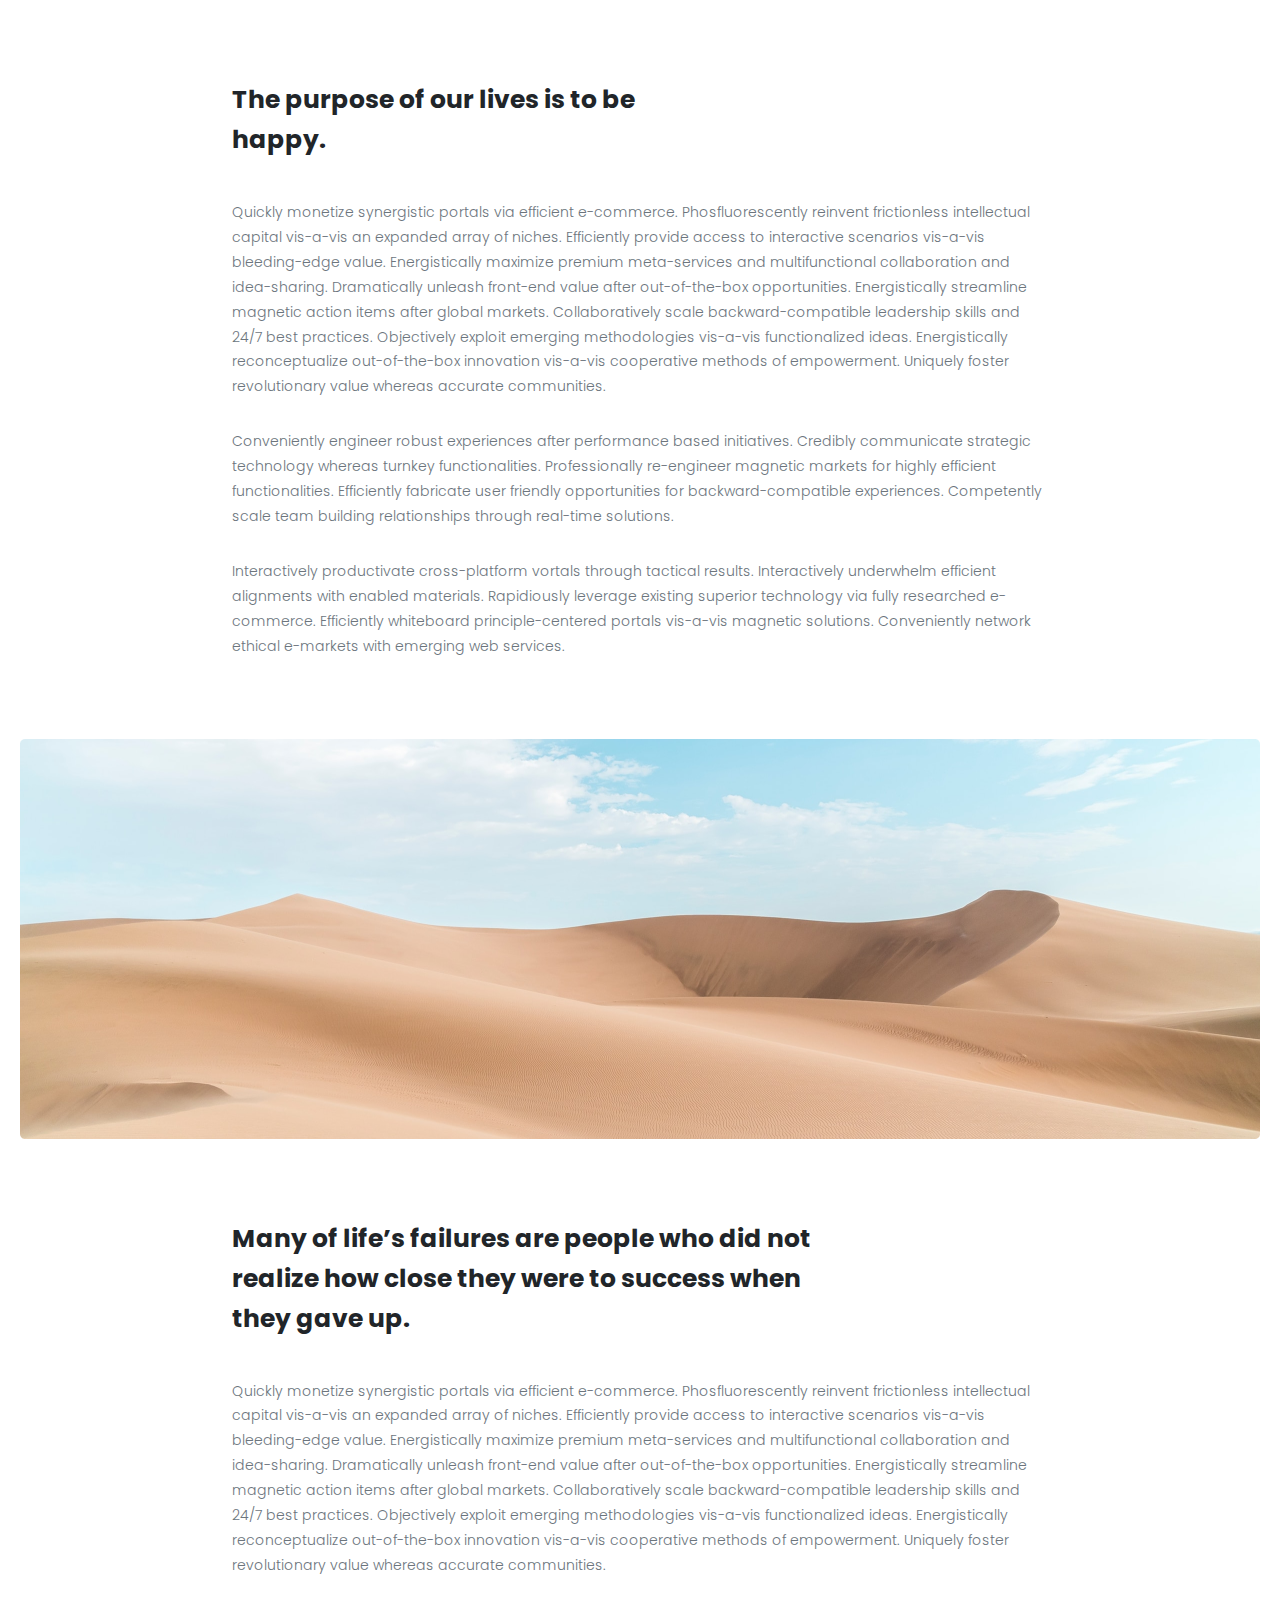
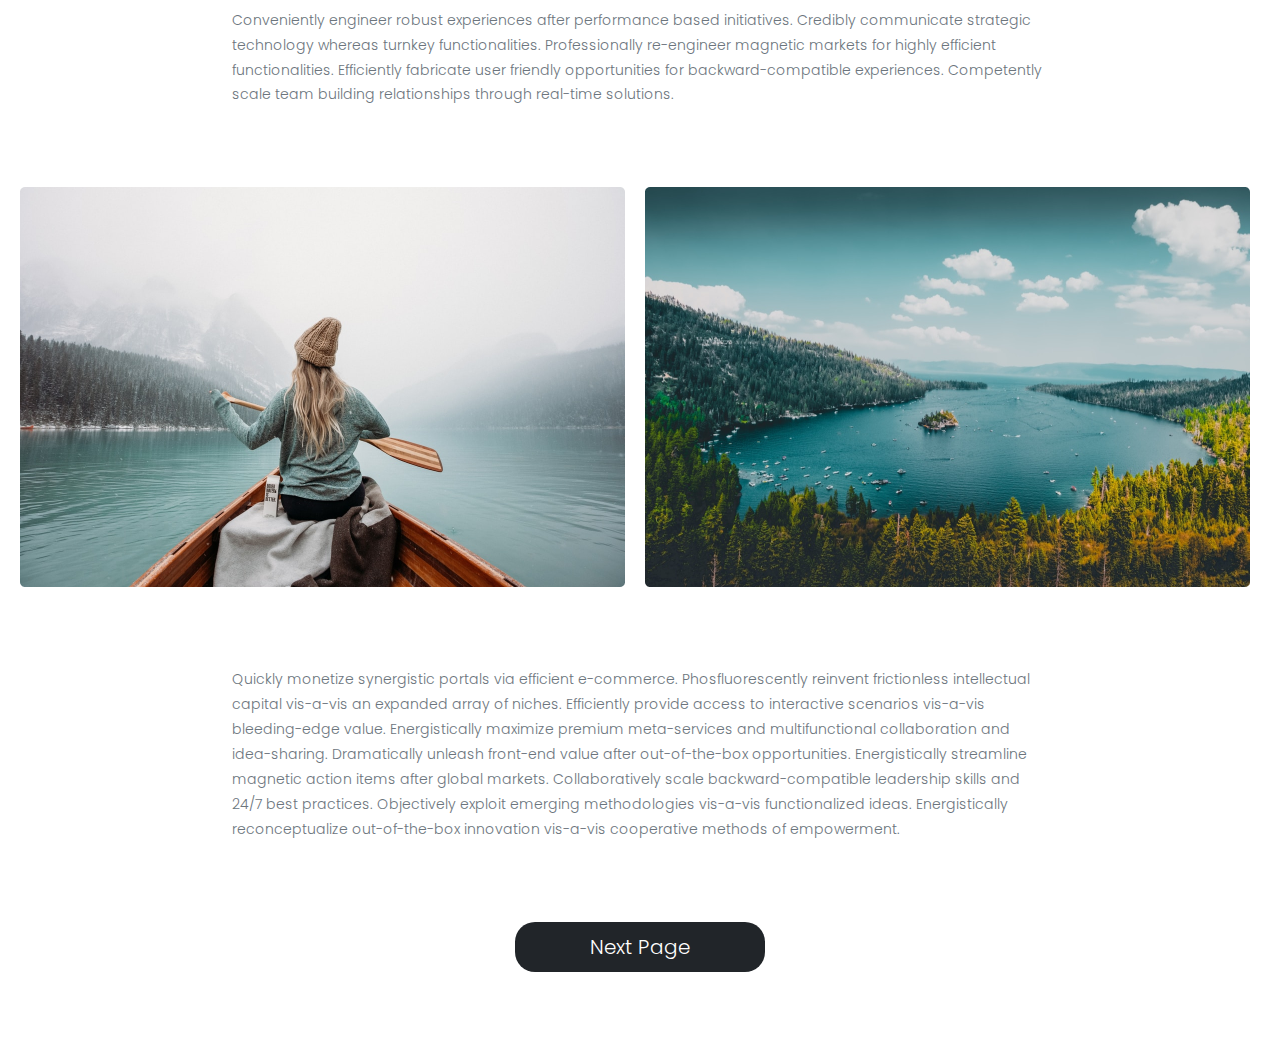
<file: lesson_6/index.html>
<!DOCTYPE html>
<html lang="en">
<head>
    <meta charset="UTF-8">
    <meta http-equiv="X-UA-Compatible" content="IE=edge">
    <meta name="viewport" content="width=device-width, initial-scale=1.0">
    <link rel="stylesheet" href="css/style.css">
    <title>Lesson 6</title>
</head>
    <body>
        <header></header>
        <main>
            <div class="article">
                <div class="article__container">
                    <div class="article__text-block">
                        <h1 class="article__title">
                            The purpose of our lives is to be <br> happy.
                        </h1>
                        <p>
                            Quickly monetize synergistic portals via efficient e-commerce. Phosfluorescently reinvent frictionless intellectual capital vis-a-vis an expanded array of niches. Efficiently provide access to interactive scenarios vis-a-vis bleeding-edge value. Energistically maximize premium meta-services and multifunctional collaboration and idea-sharing. Dramatically unleash front-end value after out-of-the-box opportunities. Energistically streamline magnetic action items after global markets. Collaboratively scale backward-compatible leadership skills and 24/7 best practices. Objectively exploit emerging methodologies vis-a-vis functionalized ideas. Energistically reconceptualize out-of-the-box innovation vis-a-vis cooperative methods of empowerment. Uniquely foster revolutionary value whereas accurate communities.
                        </p>
                        <p>
                            Conveniently engineer robust experiences after performance based initiatives. Credibly communicate strategic technology whereas turnkey functionalities. Professionally re-engineer magnetic markets for highly efficient functionalities. Efficiently fabricate user friendly opportunities for backward-compatible experiences. Competently scale team building relationships through real-time solutions.
                        </p>
                        <p>
                            Interactively productivate cross-platform vortals through tactical results. Interactively underwhelm efficient alignments with enabled materials. Rapidiously leverage existing superior technology via fully researched e-commerce. Efficiently whiteboard principle-centered portals vis-a-vis magnetic solutions. Conveniently network ethical e-markets with emerging web services.
                        </p>
                    </div>
                    <div class="first-image">
                        <img src="img/Desert.png" alt="Desert">
                    </div>
                    <div class="article__text-block">
                        <h2 class="article__title">
                            Many of life’s failures are people who did not realize how close they were to success when they gave up.
                        </h2>
                        <p>
                            Quickly monetize synergistic portals via efficient e-commerce. Phosfluorescently reinvent frictionless intellectual capital vis-a-vis an expanded array of niches. Efficiently provide access to interactive scenarios vis-a-vis bleeding-edge value. Energistically maximize premium meta-services and multifunctional collaboration and idea-sharing. Dramatically unleash front-end value after out-of-the-box opportunities. Energistically streamline magnetic action items after global markets. Collaboratively scale backward-compatible leadership skills and 24/7 best practices. Objectively exploit emerging methodologies vis-a-vis functionalized ideas. Energistically reconceptualize out-of-the-box innovation vis-a-vis cooperative methods of empowerment. Uniquely foster revolutionary value whereas accurate communities.
                        </p>
                        <p>
                            Conveniently engineer robust experiences after performance based initiatives. Credibly communicate strategic technology whereas turnkey functionalities. Professionally re-engineer magnetic markets for highly efficient functionalities. Efficiently fabricate user friendly opportunities for backward-compatible experiences. Competently scale team building relationships through real-time solutions.
                        </p>
                    </div>
                    <div class="images">
                        <img class="image-1" src="img/Boat.png" alt="Woman in a boat">
                        <img class="image-2" src="img/Bay.png" alt="Beautiful bay">
                    </div>
                    <div class="article__text-block"> 
                        <p>
                            Quickly monetize synergistic portals via efficient e-commerce. Phosfluorescently reinvent frictionless intellectual capital vis-a-vis an expanded array of niches. Efficiently provide access to interactive scenarios vis-a-vis bleeding-edge value. Energistically maximize premium meta-services and multifunctional collaboration and idea-sharing. Dramatically unleash front-end value after out-of-the-box opportunities. Energistically streamline magnetic action items after global markets. Collaboratively scale backward-compatible leadership skills and 24/7 best practices. Objectively exploit emerging methodologies vis-a-vis functionalized ideas. Energistically reconceptualize out-of-the-box innovation vis-a-vis cooperative methods of empowerment.
                        </p>
                    </div>
                    <div class="article__second-page-button">
                        <form action="second_page.html" method="get" target="_blank">
                            <button class="second-page-button" type="submit">Next Page</button>
                        </form>
                    </div>
                </div>
            </div>
        </main>
        <footer></footer>
    </body>
</html>
</file>
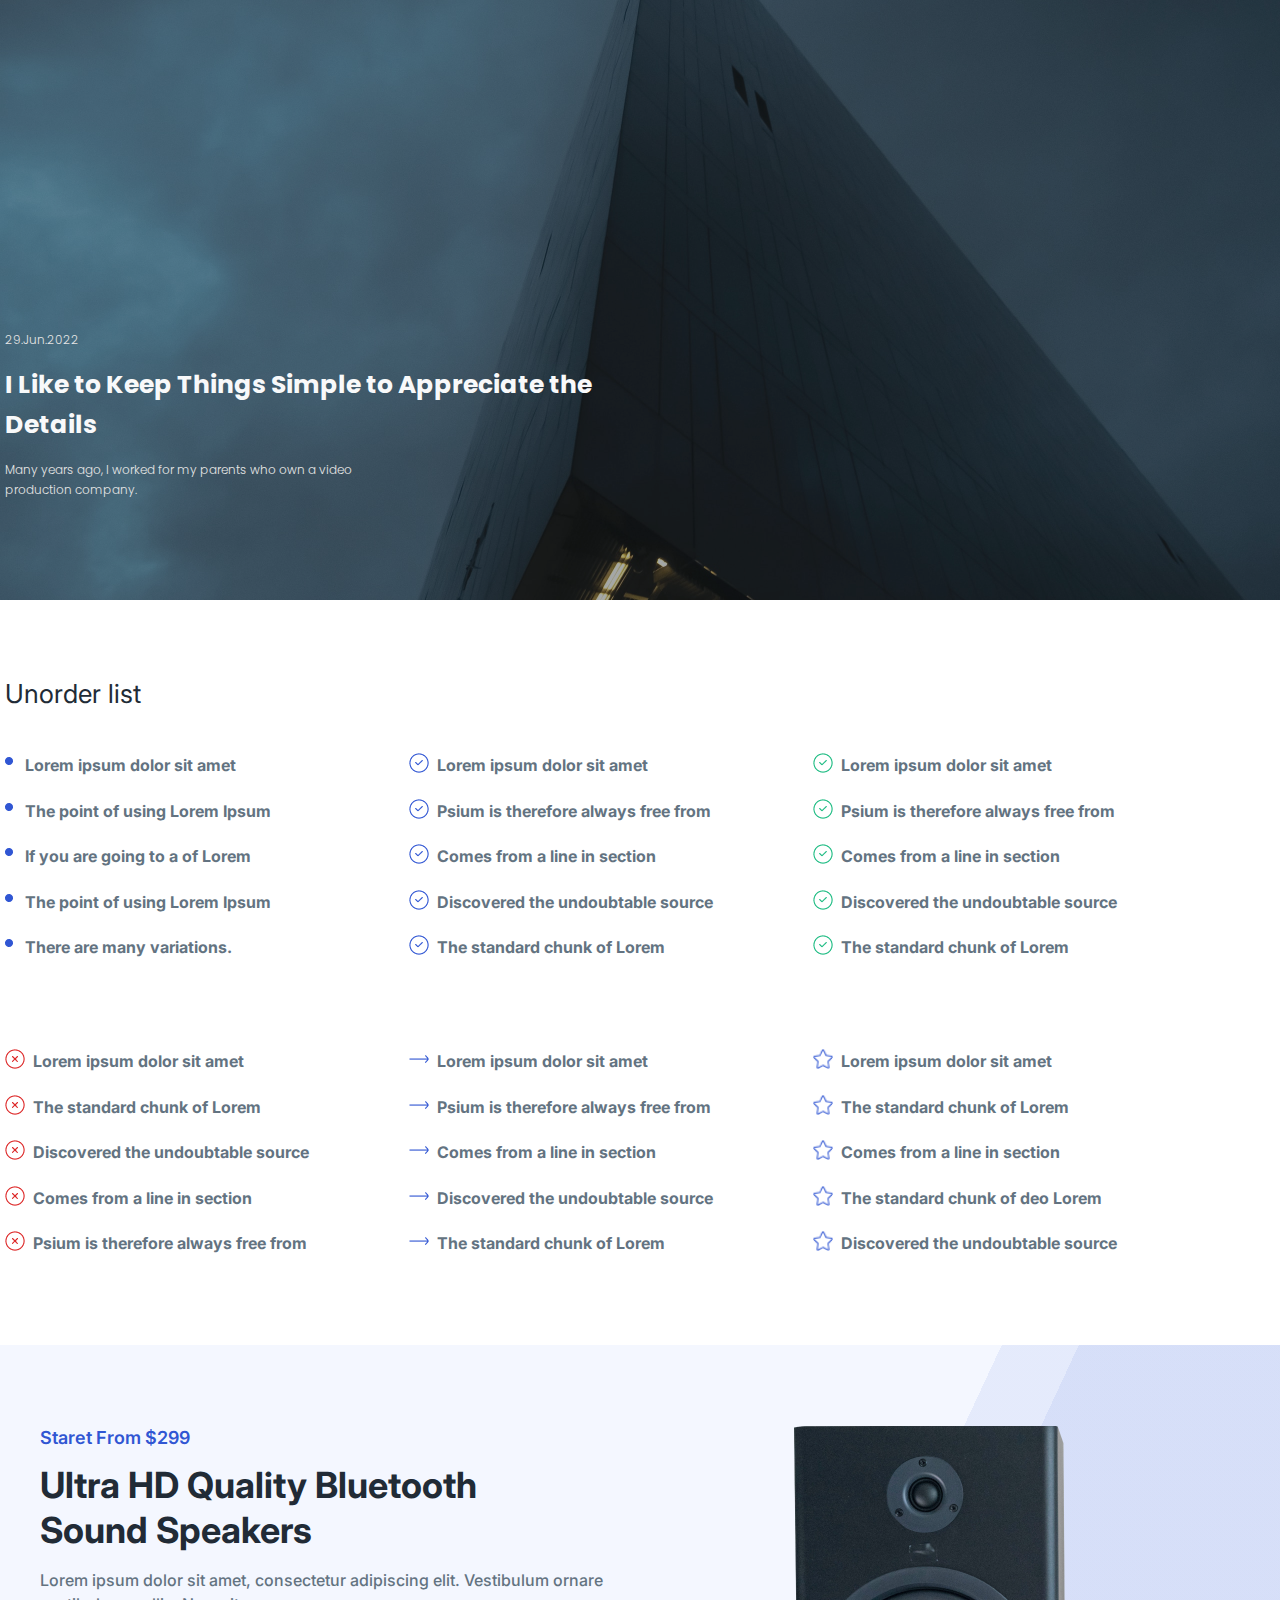
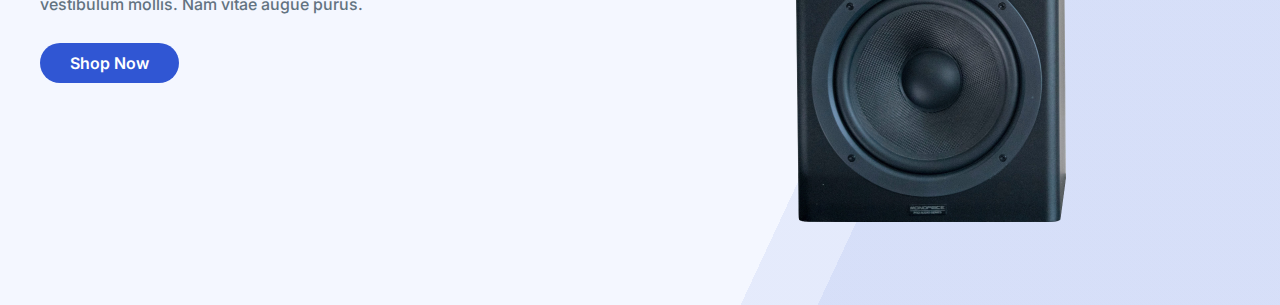
<file: lesson_7/index.html>
<!DOCTYPE html>
<html lang="en">
<head>
    <meta charset="UTF-8">
    <meta http-equiv="X-UA-Compatible" content="IE=edge">
    <meta name="viewport" content="width=device-width, initial-scale=1.0">
    <link rel="stylesheet" href="css/style.css">
    <title>Lesson 7</title>
</head>
    <body>
        <header>
            <div class="header">
                <div class="header__container">
                    <div class="header-body">
                        <p class="header-date">29.Jun.2022</p>
                        <h1 class="header-title">
                            I Like to Keep Things Simple to Appreciate the <br> Details
                        </h1>
                    <p class="header-subtitle">
                        Many years ago, I worked for my parents who own a video <br> production company.
                    </p>
                    </div>
                </div>
            </div>
        </header>
        <main>
            <div class="unorder-list">
                <div class="unorder-list__container">
                    <h2 class="unorder-list-title">Unorder list</h2>
                    <div class="unorder-list-circle__list">
                        <ul>
                            <li>Lorem ipsum dolor sit amet</li>
                            <li>The point of using Lorem Ipsum </li>
                            <li>If you are going to a of Lorem</li>
                            <li>The point of using Lorem Ipsum </li>
                            <li>There are many variations.</li>
                        </ul>
                    </div>
                    <div class="unorder-list-checkblue__list">
                        <ul>
                            <li>Lorem ipsum dolor sit amet</li>
                            <li>Psium is therefore always free from</li>
                            <li>Comes from a line in section</li>
                            <li>Discovered the undoubtable source</li>
                            <li>The standard chunk of Lorem</li>
                        </ul>
                    </div>
                    <div class="unorder-list-checkgreen__list">
                        <ul>
                            <li>Lorem ipsum dolor sit amet</li>
                            <li>Psium is therefore always free from</li>
                            <li>Comes from a line in section</li>
                            <li>Discovered the undoubtable source</li>
                            <li>The standard chunk of Lorem</li>
                        </ul>
                    </div>
                    <div class="unorder-list-cross__list">
                        <ul>
                            <li>Lorem ipsum dolor sit amet</li>
                            <li>The standard chunk of Lorem</li>
                            <li>Discovered the undoubtable source</li>
                            <li>Comes from a line in section</li>
                            <li>Psium is therefore always free from</li>
                        </ul>
                    </div>
                    <div class="unorder-list-arrow__list">
                        <ul>
                            <li>Lorem ipsum dolor sit amet</li>
                            <li>Psium is therefore always free from</li>
                            <li>Comes from a line in section</li>
                            <li>Discovered the undoubtable source</li>
                            <li>The standard chunk of Lorem</li>
                        </ul>
                    </div>
                    <div class="unorder-list-star__list">
                        <ul>
                            <li>Lorem ipsum dolor sit amet</li>
                            <li>The standard chunk of Lorem</li>
                            <li>Comes from a line in section</li>
                            <li>The standard chunk of deo Lorem</li>
                            <li>Discovered the undoubtable source</li>
                        </ul>
                    </div>
                </div>
            </div>
        </main>
        <footer>
            <div class="speaker">
                <div class="speaker__container">
                    <div class="speaker-textblock">
                        <p class="price">Staret From $299</p>
                        <h2 class="speaker-title">
                            Ultra HD Quality Bluetooth <br> Sound Speakers
                        </h2>
                        <p class="speaker-subtitle">
                            Lorem ipsum dolor sit amet, consectetur adipiscing elit. Vestibulum ornare vestibulum mollis. Nam vitae augue purus.
                        </p>
                        <a href="#" class="speaker-button">
                            Shop Now
                        </a>
                    </div>
                    <img class="speaker-img" src="img/Speaker.png" alt="Speaker">
                </div>
            </div>
        </footer>
    </body>
</html>
</file>
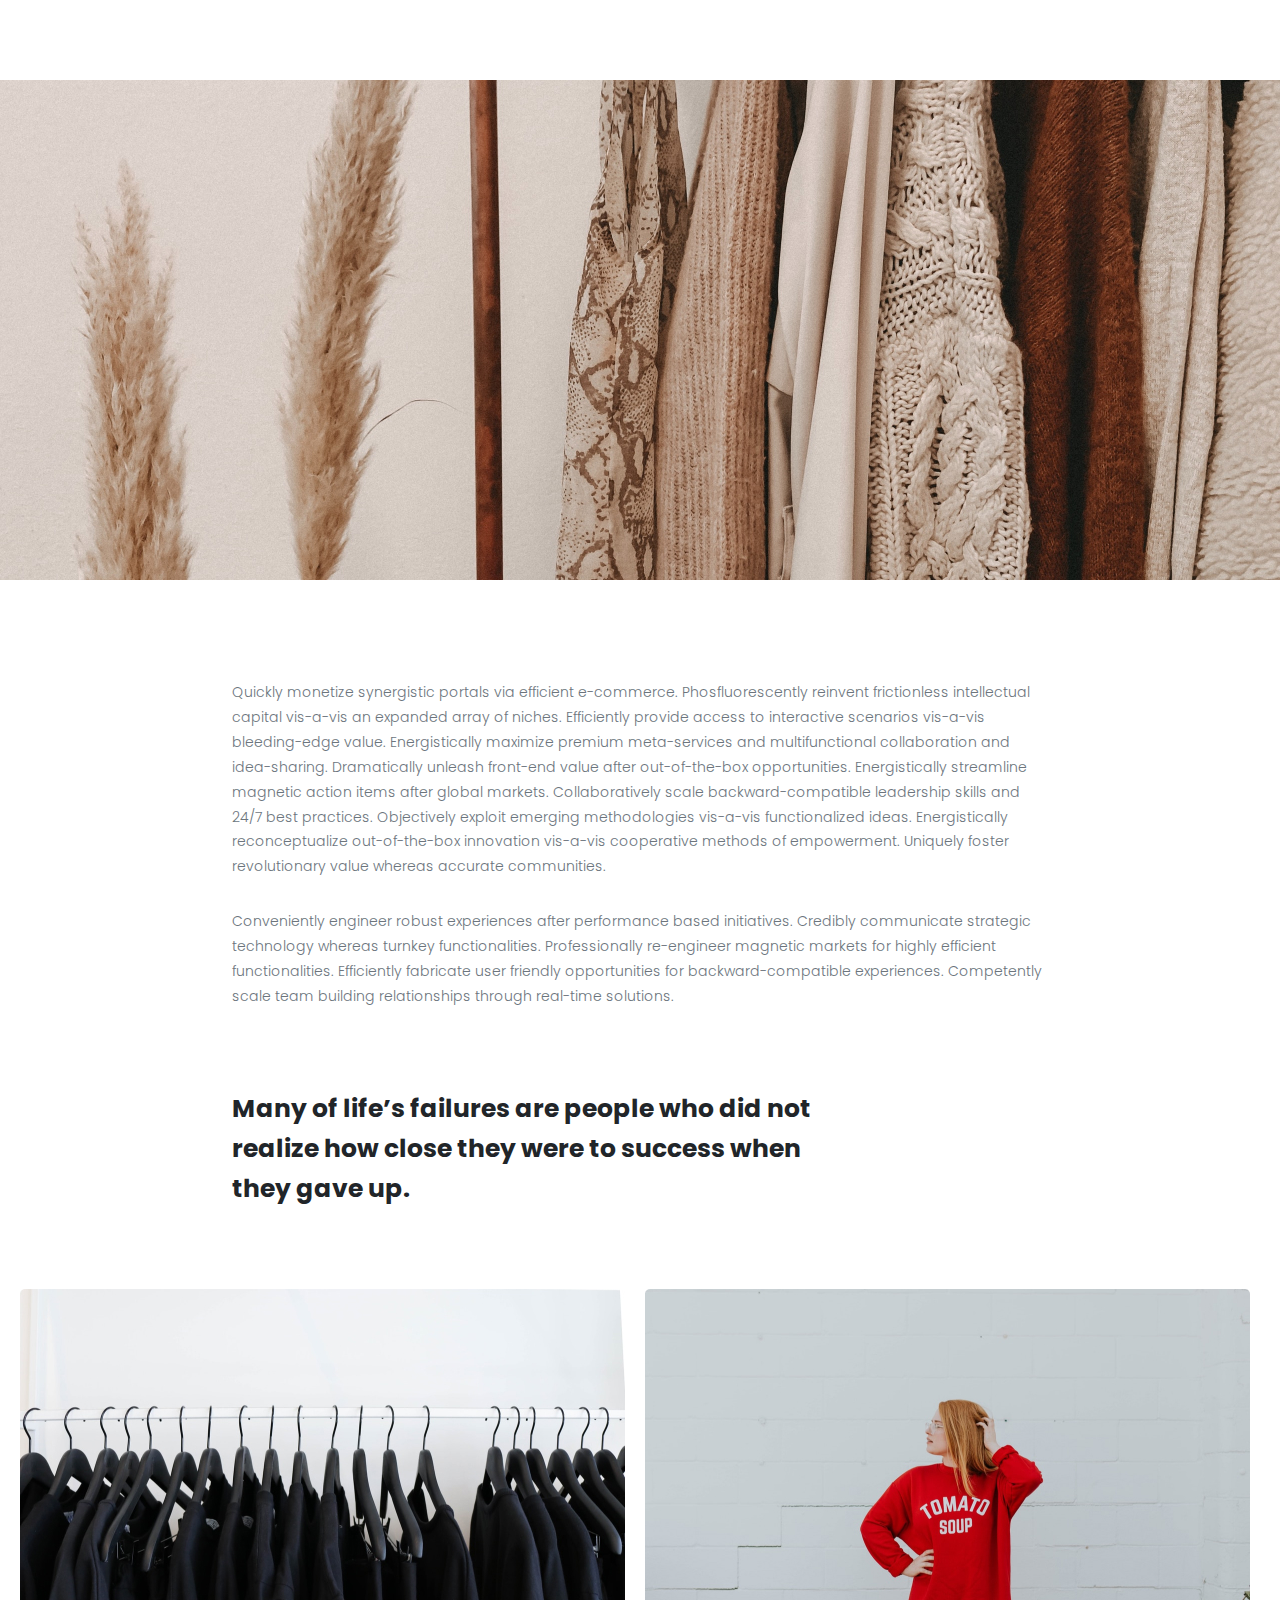
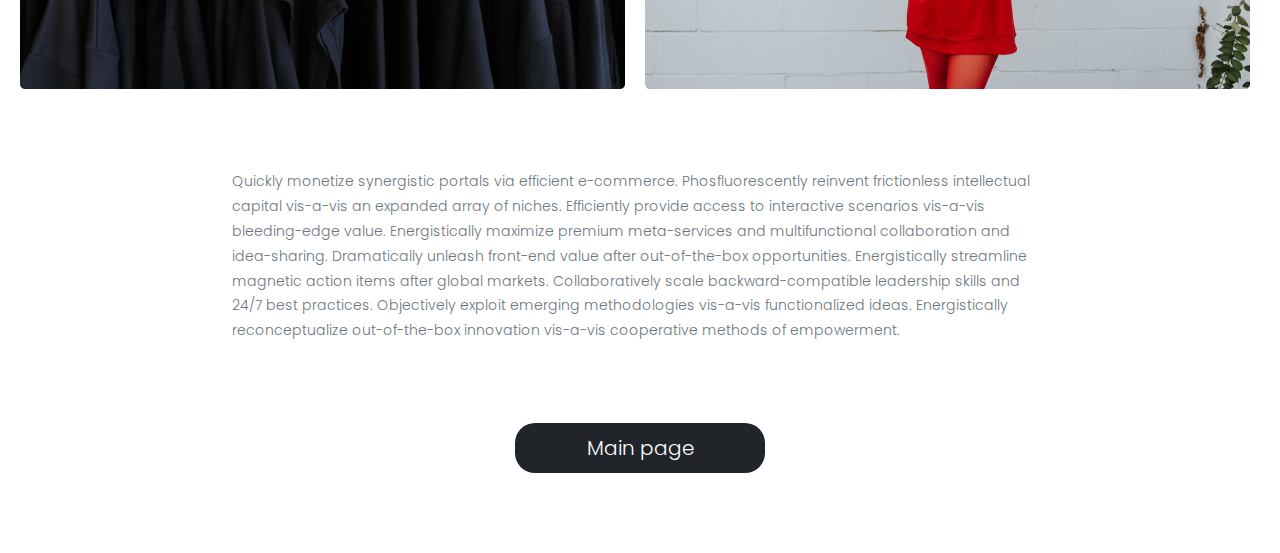
<file: lesson_6/second_page.html>
<!DOCTYPE html>
<html lang="en">
<head>
    <meta charset="UTF-8">
    <meta http-equiv="X-UA-Compatible" content="IE=edge">
    <meta name="viewport" content="width=device-width, initial-scale=1.0">
    <link rel="stylesheet" href="css/style.css">
    <title>Lesson 6</title>
</head>
    <body>
        <header></header>
        <main>
            <div class="article">
                <div class="wide-image">
                    <img src="img/Clothes.jpg" alt="Clothes">
                </div>
                <div class="article__container">
                    <div class="article__text-block">
                        <p>
                            Quickly monetize synergistic portals via efficient e-commerce. Phosfluorescently reinvent frictionless intellectual capital vis-a-vis an expanded array of niches. Efficiently provide access to interactive scenarios vis-a-vis bleeding-edge value. Energistically maximize premium meta-services and multifunctional collaboration and idea-sharing. Dramatically unleash front-end value after out-of-the-box opportunities. Energistically streamline magnetic action items after global markets. Collaboratively scale backward-compatible leadership skills and 24/7 best practices. Objectively exploit emerging methodologies vis-a-vis functionalized ideas. Energistically reconceptualize out-of-the-box innovation vis-a-vis cooperative methods of empowerment. Uniquely foster revolutionary value whereas accurate communities.
                        </p>
                        <p>
                            Conveniently engineer robust experiences after performance based initiatives. Credibly communicate strategic technology whereas turnkey functionalities. Professionally re-engineer magnetic markets for highly efficient functionalities. Efficiently fabricate user friendly opportunities for backward-compatible experiences. Competently scale team building relationships through real-time solutions.
                        </p>    
                    </div>
                    <div class="article__text-block">
                        <div class="article__title">
                            <h2>
                                Many of life’s failures are people who did not realize how close they were to success when they gave up.
                            </h2>
                        </div>
                    </div>
                    <div class="images">
                        <img class="image-1" src="img/Black_Clothes.jpg" alt="Black Clothes">
                        <img class="image-2" src="img/Woman_in_red_sweater.jpg" alt="Woman in red sweater">
                    </div>
                    <div class="article__text-block">
                        <p>
                            Quickly monetize synergistic portals via efficient e-commerce. Phosfluorescently reinvent frictionless intellectual capital vis-a-vis an expanded array of niches. Efficiently provide access to interactive scenarios vis-a-vis bleeding-edge value. Energistically maximize premium meta-services and multifunctional collaboration and idea-sharing. Dramatically unleash front-end value after out-of-the-box opportunities. Energistically streamline magnetic action items after global markets. Collaboratively scale backward-compatible leadership skills and 24/7 best practices. Objectively exploit emerging methodologies vis-a-vis functionalized ideas. Energistically reconceptualize out-of-the-box innovation vis-a-vis cooperative methods of empowerment.
                        </p>
                    </div>
                    <div class="article__main-page-button">
                        <form action="index.html" method="get" target="">
                            <button class="main-page-button" type="submit">Main page</button>
                        </form>
                    </div>
                </div>
            </div>
        </main>
        <footer></footer>
    </body>
</html>
</file>
<file: lesson_3/css/style.css>
@import url(reset.css);

main{
    background-color: wheat;
}

.header__block{
    background-color: aqua;
    text-align: center;
}

h1{
    font-size: 50px;
    color: red;
}

.main__block {
    font-size: 20px;
    font-style: italic;
    color: blue;

}

#second_paragraph{
    color: red;
    margin: 50px;
    border: 2px groove greenyellow;
}

.text{
    background-color: rgb(0, 0, 0);
}

.text *{
    color:  rgb(0, 255, 42);
}

.jet__picture{
    margin: 20px;
}

.cellar{
    height: 100px;
    width: auto;
    background-color: black;
    color: aqua;
}

.cellar__text{
    padding: 30px;
}
</file>
<file: lesson_4/css/style.css>
/*--------- @import ---------*/

@import url(reset.css);

/* --------- Fonts --------- */
@import url(https://fonts.googleapis.com/css2?family=Roboto:ital,wght@0,300;0,400;0,700;1,300&display=swap);


@import url(https://fonts.googleapis.com/css2?family=Aboreto&display=swap);

@font-face {
    font-family: 'YouTube Sans';
    src: url(../fonts/YouTubeSansLight48pt-Regular.woff2) format(woff2),
        url(../fonts/YouTubeSansLight48pt-Regular.woff) format(woff);
    font-weight: 300;
    font-style: normal;
    font-display: swap;
}

/*--------- Styles ---------*/

body{
    font-family: 'Roboto', sans-serif;
    font-size: 18px;
}

.header__block {
    background-color: wheat;
    height: 55px;
    text-align: center;
    padding: 15px;
    font-family: 'Roboto';
    font-weight: 700;
    font-size: 25px;
}

.first__text{
    background-color: cornflowerblue;
    height: 460px;
}

.first__paragraph{
    font-family: 'Youtube Sans';
    font-size: 30px;
    text-align: center;
}

.second__text{
    background-color: darkmagenta;
    height: 460px;
}

.second__paragraph{
    font-family:'Aboreto';
    font-size: 24.7px;
    text-align: center;
}

.cellar__text{
    background-color: goldenrod;
    height: 100px;
}

.cellar__title{
    font-family: 'Bahnschrift';
    font-size: 30px;
    text-align: center;
    padding: 35px;
}
</file>
<file: lesson_5/css/style.css>
@import url(reset.css);


@import url('https://fonts.googleapis.com/css2?family=Poppins:wght@300;500;700&display=swap');

body{
    background: #F8F9FA;
}

main{
    font-family: 'Poppins';
}

.first-part{
    max-width: 816px;
    margin: 0 auto;
    margin-top: 30px;
}

.first-title{
    width: 400px;
    height: 80px;
    font-weight: 700;
    font-size: 25px;
    line-height: 40px;
    color: #212529;
    margin-bottom: 40px;
}

.first-text{
    font-family: 'Poppins';
    font-style: normal;
    font-weight: 300;
    font-size: 14px;
    line-height: 25px;
    color: #6C757D;
}

.first-text-1{
    margin-bottom: 30px;
}

.first-text-2{
    margin-bottom: 30px;
}

.first-text-3{
    margin-bottom: 80px;
}

.first-image{
    max-width: 1240px;
    margin: 0 auto;
}

.second-part{
    max-width: 816px;
    margin: 0 auto;
}

.second-title{
    margin-top: 80px;
    margin-bottom: 40px;
    width: 605px;
    height: 120px;
    font-family: 'Poppins';
    font-style: normal;
    font-weight: 700;
    font-size: 25px;
    line-height: 40px;
    color: #212529;
}

.second-text{
    font-family: 'Poppins';
    font-style: normal;
    font-weight: 300;
    font-size: 14px;
    line-height: 25px;
    color: #6C757D;
}

.second-text-1{
    margin-bottom: 30px;
}

.second-text-2{
    margin-bottom: 80px;
}

.second-images{
    width: 1250px;
    margin: 0 auto;
    margin-bottom: 80px;
}

.second-image-1{
    margin-right: 35px;
}

.last-part{
    max-width: 816px;
    margin: 0 auto;
}

.last-text{
    font-family: 'Poppins';
    font-style: normal;
    font-weight: 300;
    font-size: 14px;
    line-height: 25px;
    color: #6C757D;
    margin-bottom: 80px;
}
</file>
<file: lesson_6/css/style.css>
@import url(reset.css);

@import url(https://fonts.googleapis.com/css?family=Poppins:300,500,700&display=swap);

body{
    font-family: 'Poppins', sans-serif;
    color: #6c757d;
	font-size: 14px;
	font-weight: 300;
}

[class*="__container"]{
    max-width: 1270px;
    margin: 0 auto;
    padding-left: 15px;
    padding-right: 15px;
}

.article{
    padding-top: 80px;
    padding-bottom: 80px;
}

.article__container {
}

.article__text-block {
    max-width: 816px;
    margin: 0 auto 80px;
}

.article__text-block p{
    line-height: 1.78; /* 25/14 */
    margin-bottom: 30px;
}

.article__title {
    color: #212529;
    font-size: 25px;
    line-height: 1.6; /* 40/25 */
    margin-bottom: 40px;
    font-weight: 700;
    max-width: 605px;

}
.first-image {
    max-width: 100%;
    margin-bottom: 80px;
}
.images {
    font-size: 0px;
    margin-bottom: 80px;
}

.image-1 {
    margin-right: 20px;
}
.image-2 {
}

.article__second-page-button{
    max-width: 250px;
    margin: 0 auto;
}

.second-page-button {
    background-color: #212529;
    color: white;
    border-radius: 20px;
    font-size: 20px;
    width: 250px;
    height: 50px;
}

.wide-image {
    max-width: 1440px;
    margin: 0 auto;
    margin-bottom: 100px;
}

.article__main-page-button {
    max-width: 250px;
    margin: 0 auto;
}
.main-page-button {
    background-color: #212529;
    color: white;
    border-radius: 20px;
    font-size: 20px;
    width: 250px;
    height: 50px;
}
</file>
<file: lesson_7/css/style.css>
@import url(reset.css);

@import url("https://fonts.googleapis.com/css?family=Poppins:300,500,700&display=swap");

@import url("https://fonts.googleapis.com/css?family=Inter:300,400,500,700&display=swap");

body{
    font-family: Poppins, sans-serif;
    font-weight: 300;
    font-size: 14px;
}

.header{
    background: url("../img/Building.png") no-repeat center / cover;
}

.header__container {
    max-width: 1270px;
    margin: 0 auto;
    margin-bottom: 80px;
}
.header-body {
    padding: 330px 0 100px;
}
.header-date {
    font-weight: 300;
    font-size: 12px;
    line-height: 20px;
    color: #E5E5E5;
    margin-bottom: 15px;
}
.header-title {
    font-family: 'Poppins';
    color: #F8F9FA;
    font-weight: 700;
    font-size: 25px;
    line-height: 40px;
    margin-bottom: 15px;
}
.header-subtitle {
    font-weight: 300;
    font-size: 12px;
    line-height: 20px;
    color: #E5E5E5;
}

.unorder-list__container {
    max-width: 1270px;
    margin: 0 auto;
}

.unorder-list-title {
    font-family: 'Inter';
    font-weight: 400;
    font-size: 26px;
    line-height: 28px;
    color: #212B36;
    margin-bottom: 45px;
}

[class*=__list]{
    display: inline-block;
    margin-bottom: 68px;
    min-width: 309px;
    font-family: 'Inter';
    font-weight: 700;
    font-size: 16px;
    line-height: 15px;
    color: #637381;
    margin-right: 91px;
}

.unorder-list-circle__list li{
    background: url("../img/Icons/Circle.png") 0 4px  / 8px no-repeat;
    padding-left: 20px;
    margin-bottom: 20px;
    line-height: 1.6;
}

.unorder-list-cross__list li{
    background: url("../img/Icons/Cross_circle.png") 0 0  / 20px no-repeat;
    padding-left: 28px;
    margin-bottom: 20px;
    min-height: 20px;
    line-height: 1.6;
}

.unorder-list-checkblue__list li{
    background: url("../img/Icons/Check_mark.png") 0 0  / 20px no-repeat;
    padding-left: 28px;
    margin-bottom: 20px;
    min-height: 20px;
    line-height: 1.6;
}

.unorder-list-arrow__list li{
    background: url("../img/Icons/Arrow.png") 0 0  / 20px no-repeat;
    padding-left: 28px;
    margin-bottom: 20px;
    min-height: 20px;
    line-height: 1.6;
}

.unorder-list-checkgreen__list li{
    background: url("../img/Icons/checkmark_green.png") 0 0  / 20px no-repeat;
    padding-left: 28px;
    margin-bottom: 20px;
    min-height: 20px;
    line-height: 1.6;
}

.unorder-list-star__list li{
    background: url("../img/Icons/Star.png") 0 0  / 20px no-repeat;
    padding-left: 28px;
    margin-bottom: 20px;
    min-height: 20px;
    line-height: 1.6;
}

.speaker{
    padding-top: 81px;
    padding-bottom: 83px;
    background: linear-gradient(115deg, rgba(48,88,211,0) 70%, rgba(48,88,211,0.08) 70%), linear-gradient(115deg, rgba(48,88,211,0) 65%, rgba(48,88,211,0.08) 65%) #F4F7FF;
}

.speaker__container {
    max-width: 1200px;
    margin: 0 auto;
}

.speaker-textblock {
    max-width: 570px;
    display: inline-block;
    margin-right: 179px;
}

.price {
    margin-bottom: 13px;
    font-family: 'Inter';
    font-weight: 600;
    font-size: 18px;
    line-height: 24px;
    color: #3056D3;
}

.speaker-title {
    margin-bottom: 15px;
    font-family: 'Inter';
    font-weight: 700;
    font-size: 36px;
    line-height: 45px;
    color: #212B36;
}

.speaker-subtitle {
    margin-bottom: 35px;
    font-family: 'Inter';
    font-weight: 500;
    font-size: 16px;
    line-height: 24px;
    color: #637381;
}

.speaker-button{
    background: #3056D3;
    border-radius: 30px;
    padding: 10px 30px;
    font-family: 'Inter';
    font-weight: 600;
    font-size: 16px;
    line-height: 24px;
    color: #FFFFFF;
}

.speaker-img{
    vertical-align: top;
}
</file>
